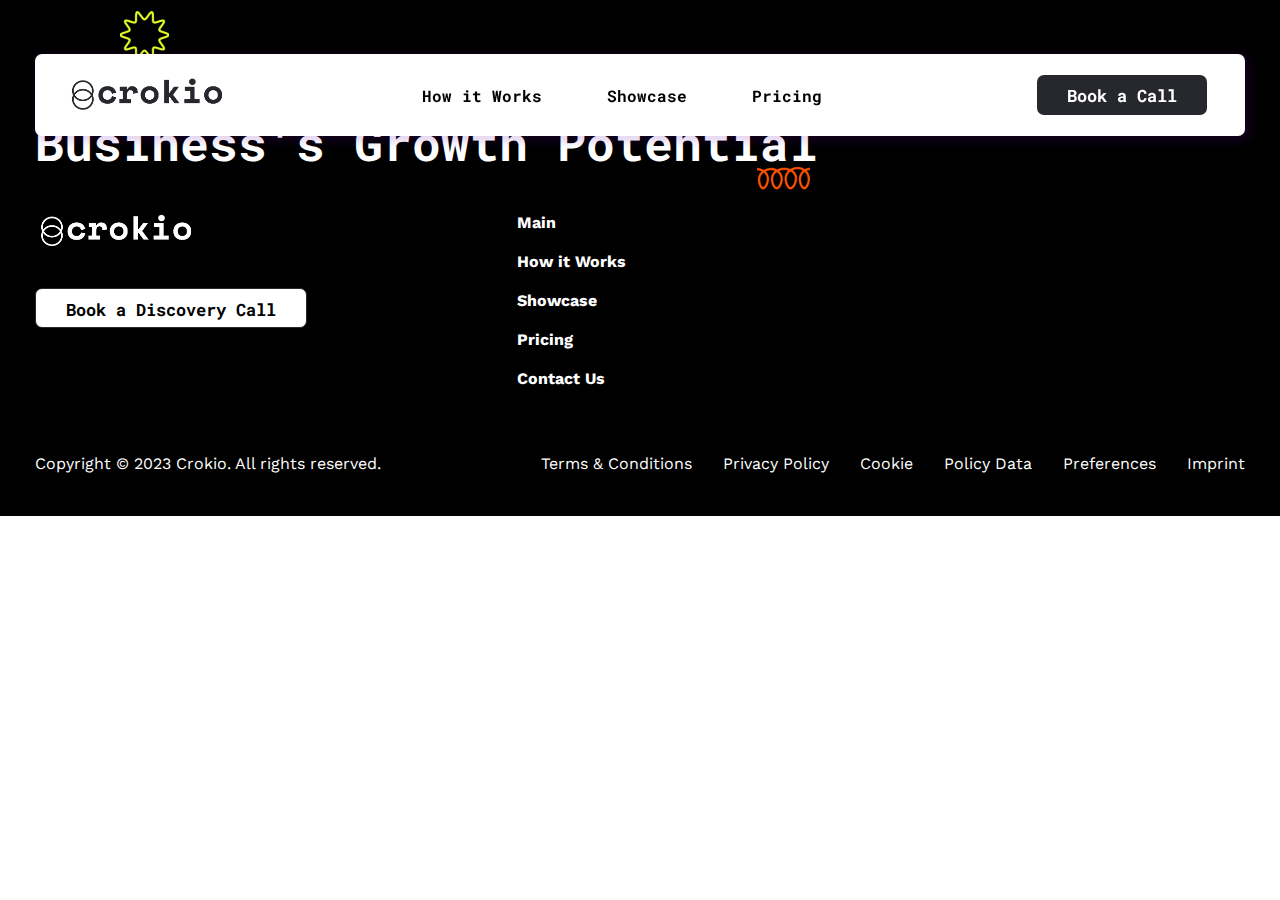
<file: call.html>
<!DOCTYPE html>
<html lang="en">
<head>
    <meta charset="UTF-8">
    <meta http-equiv="X-UA-Compatible" content="IE=edge">
    <meta name="viewport" content="width=device-width, initial-scale=1.0">
    <link rel="preconnect" href="https://fonts.googleapis.com">
    <link rel="preconnect" href="https://fonts.gstatic.com" crossorigin>
    <link href="https://fonts.googleapis.com/css2?family=Roboto+Mono:wght@400;500;700&display=swap" rel="stylesheet">
    <link rel="preconnect" href="https://fonts.googleapis.com">
    <link rel="preconnect" href="https://fonts.gstatic.com" crossorigin>
    <link href="https://fonts.googleapis.com/css2?family=Work+Sans&display=swap" rel="stylesheet">
    <link rel="stylesheet" href="css/reset.css">
    <link rel="stylesheet" href="css/main.css">
    <title>Document</title>
</head>
<body>
    <div class="wrapper">
        <header class="header panel" data-color="white">
            <div class="header__top">
                <div class="container">
                    <div class="header__top-inner">
                        <a class="header__top-logo" href="/index.html">
                            <div class="logo-first"><img src="images/logo.jpg" alt=""></div>
                            <div class="logo-second"><img src="images/logo2.jpg" alt=""></div>
                        </a>
                        <a class="burger"  href="#"><span></span></a>
                        <div class="header__nav">
                            <ul class="header__nav-list">
                                <li class="header__nav-item">
                                    <a class="header__nav-link" href="works.html">How it Works</a>
                                </li>
                                <li class="header__nav-item">
                                    <a class="header__nav-link" href="showcase.html">Showcase</a>
                                </li>
                                <li class="header__nav-item">
                                    <a class="header__nav-link" href="pricing.html">Pricing</a>
                                </li>
                            </ul>
                            <button class="header__nav-button button" id="call-ope">Book a Call</button>
                        </div>
                    </div>
                </div>
            </div>
        </header>
        <main class="main">
            <div class="calendly">
                <div class="calendly-inline-widget" data-url="https://calendly.com/crokio" id="modal"></div>
                <span class="calendly-close">X</span>
            </div>
        </main>
        <footer class="footer">
            <img src="images/ico/fill.png" alt="" class="footer-ill">
            <img src="images/servi/vid-ico.png" alt="" class="footer-il">
            <div class="container">
                <div class="footer__inner">
                    <div class="footer__heading">
                        <h1 class="footer__heading-title tit">Crokio Team Unlocks Your Business's Growth Potential</h1>
                    </div>
                    <div class="footer__body">
                        <div class="footer__logo-box">
                            <a class="footer__logo" xlink:href="/">
                                <div class="footer__logo-first"><img src="images/logow.png" alt=""></div>
                                <div class="footer__logo-second"><img src="images/logow1.png" alt=""></div>
                            </a>
                            <div class="footer__buttons-box">
                                <button class="footer__button btn" onclick="document.location='call.html'">Book a Discovery Call</button>
                            </div>
                        </div>
                        <nav class="footer__nav">
                            <ul class="footer__nav-list">
                                <li class="footer__nav-item">
                                    <a href="index.html" class="footer__nav-link head">Main</a>
                                </li>
                                <li class="footer__nav-item">
                                    <a href="#" class="footer__nav-link">How it Works</a>
                                </li>
                                <li class="footer__nav-item">
                                    <a href="#" class="footer__nav-link">Showcase</a>
                                </li>
                                <li class="footer__nav-item">
                                    <a href="pricing.html" class="footer__nav-link">Pricing</a>
                                </li>
                                <li class="footer__nav-item">
                                    <a href="call.html" class="footer__nav-link">Contact Us</a>
                                </li>
                            </ul>
                        </nav>
                    </div>
                    <div class="footer__bottom">
                        <div class="footer__bottom-info">
                            Copyright © 2023 Crokio. All rights reserved.
                        </div>
                        <ul class="footer__bottom-list">
                            <li class="footer__bottom-item">
                                <a href="#" class="footer__bottom-link">Terms & Conditions</a>
                            </li>
                            <li class="footer__bottom-item">
                                <a href="#" class="footer__bottom-link">Privacy Policy</a>
                            </li>
                            <li class="footer__bottom-item">
                                <a href="#" class="footer__bottom-link">Cookie</a>
                            </li>
                            <li class="footer__bottom-item">
                                <a href="#" class="footer__bottom-link">Policy Data</a>
                            </li>
                            <li class="footer__bottom-item">
                                <a href="#" class="footer__bottom-link">Preferences</a>
                            </li>
                            <li class="footer__bottom-item">
                                <a href="#" class="footer__bottom-link">Imprint</a>
                            </li>
                        </ul>
                    </div>
                </div>
            </div>
        </footer>
    </div>
    <script src="https://code.jquery.com/jquery-3.7.0.min.js"></script>
    <script type="text/javascript" src="https://assets.calendly.com/assets/external/widget.js" async></script>
    <script src="js/slick.min.js"></script>
    <script src="js/script.js"></script>
</body>
</html>
</file>
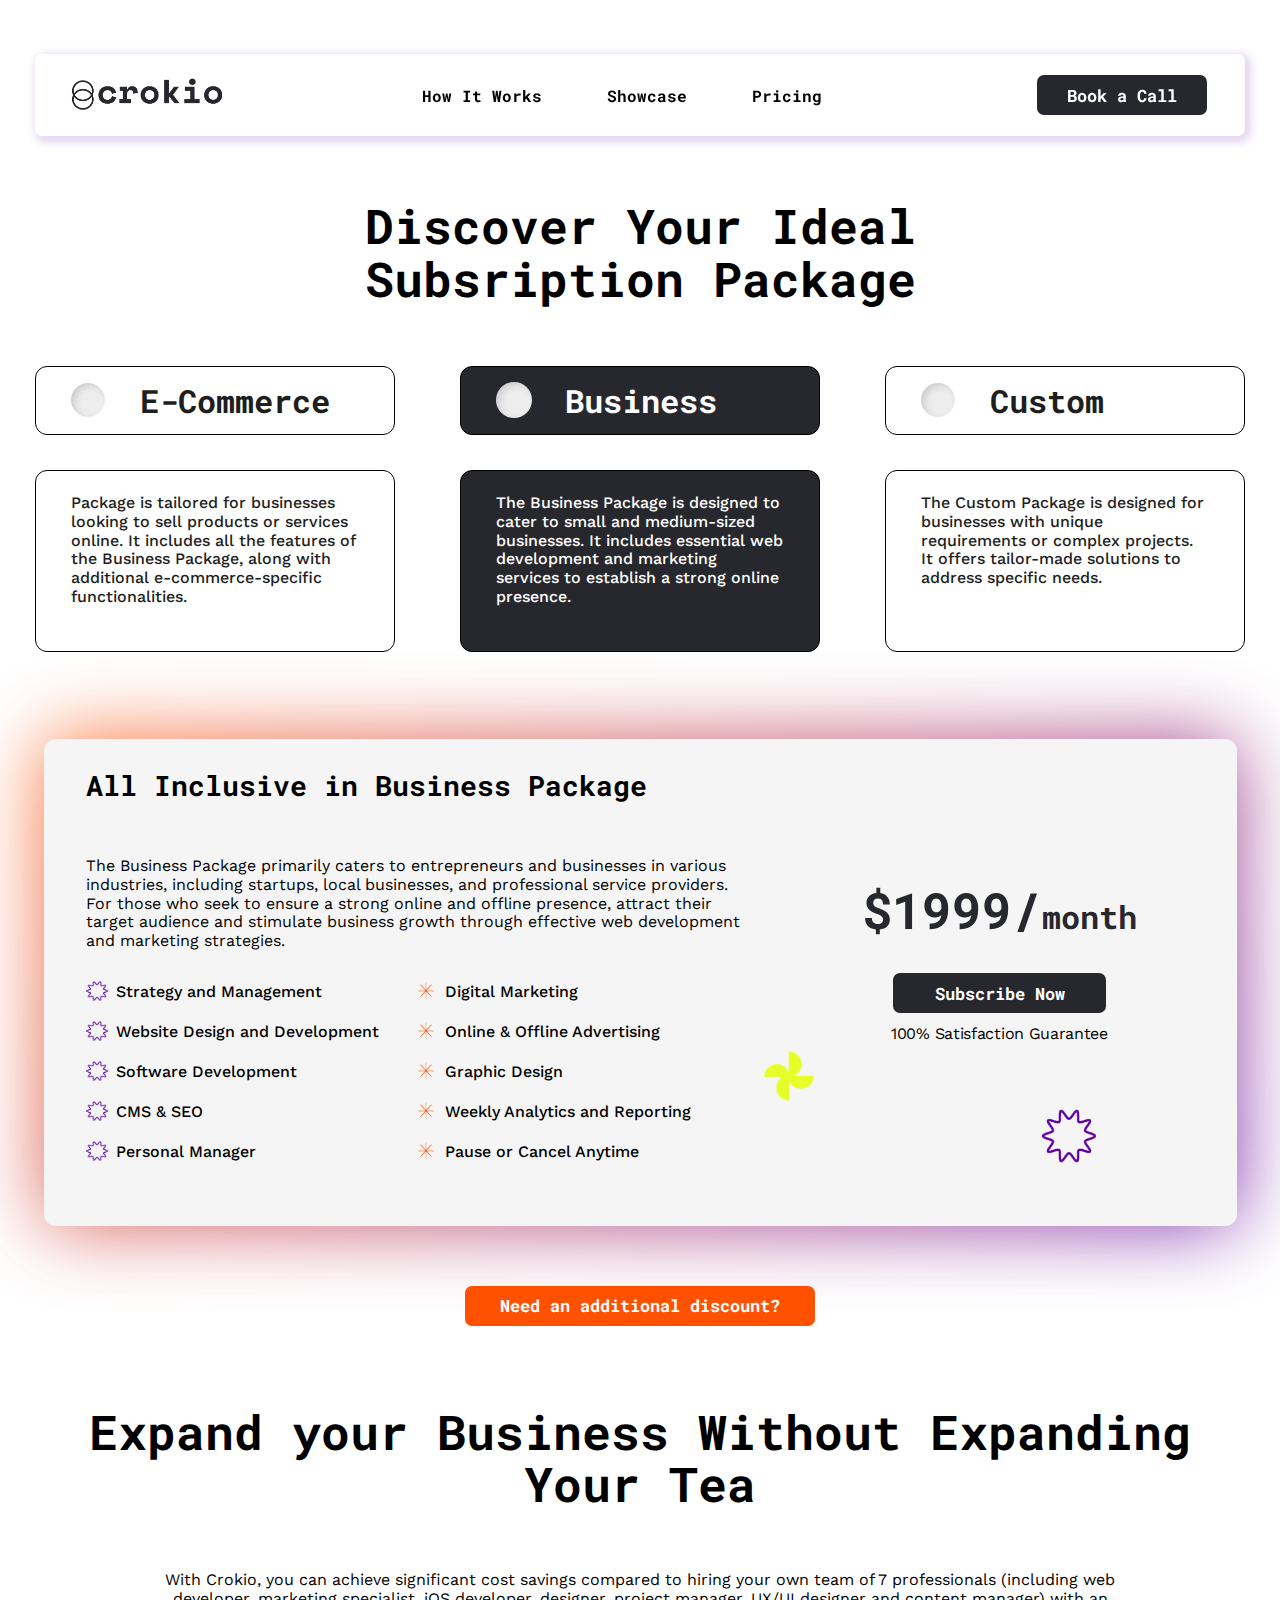
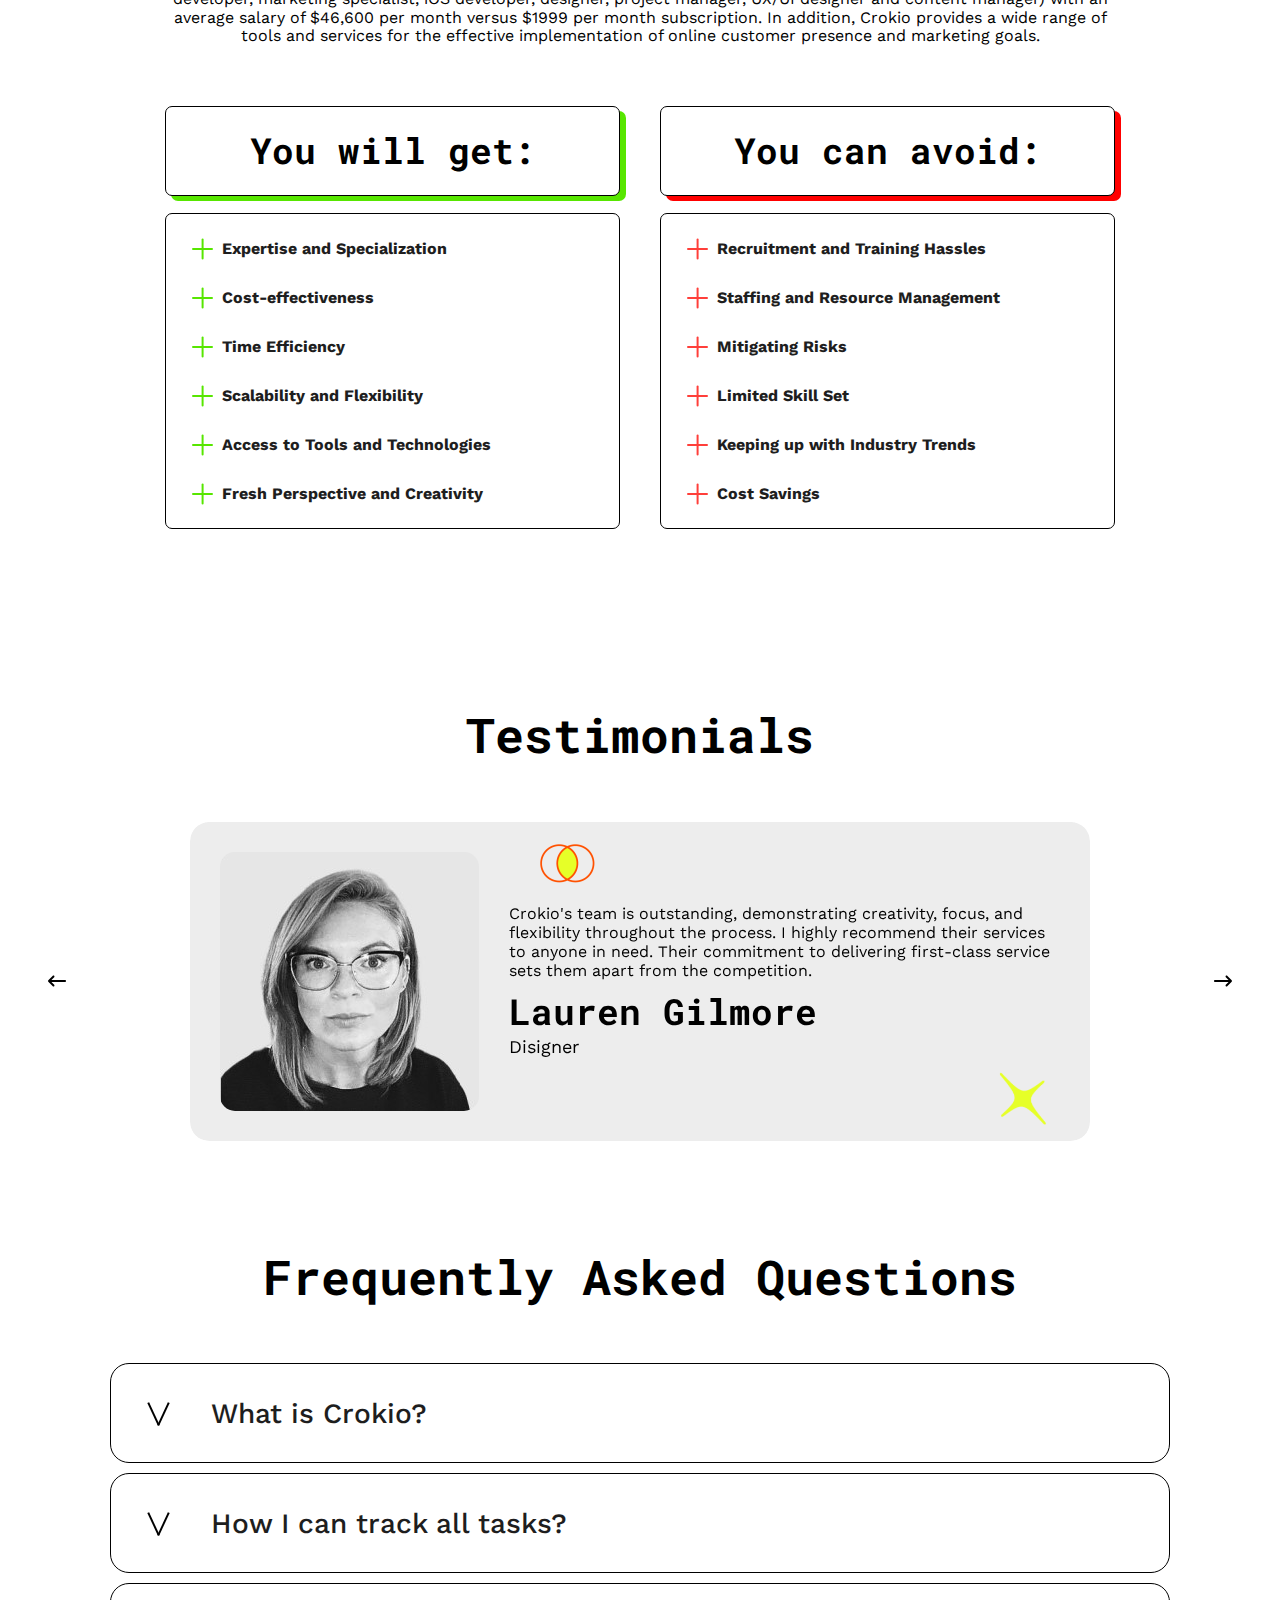
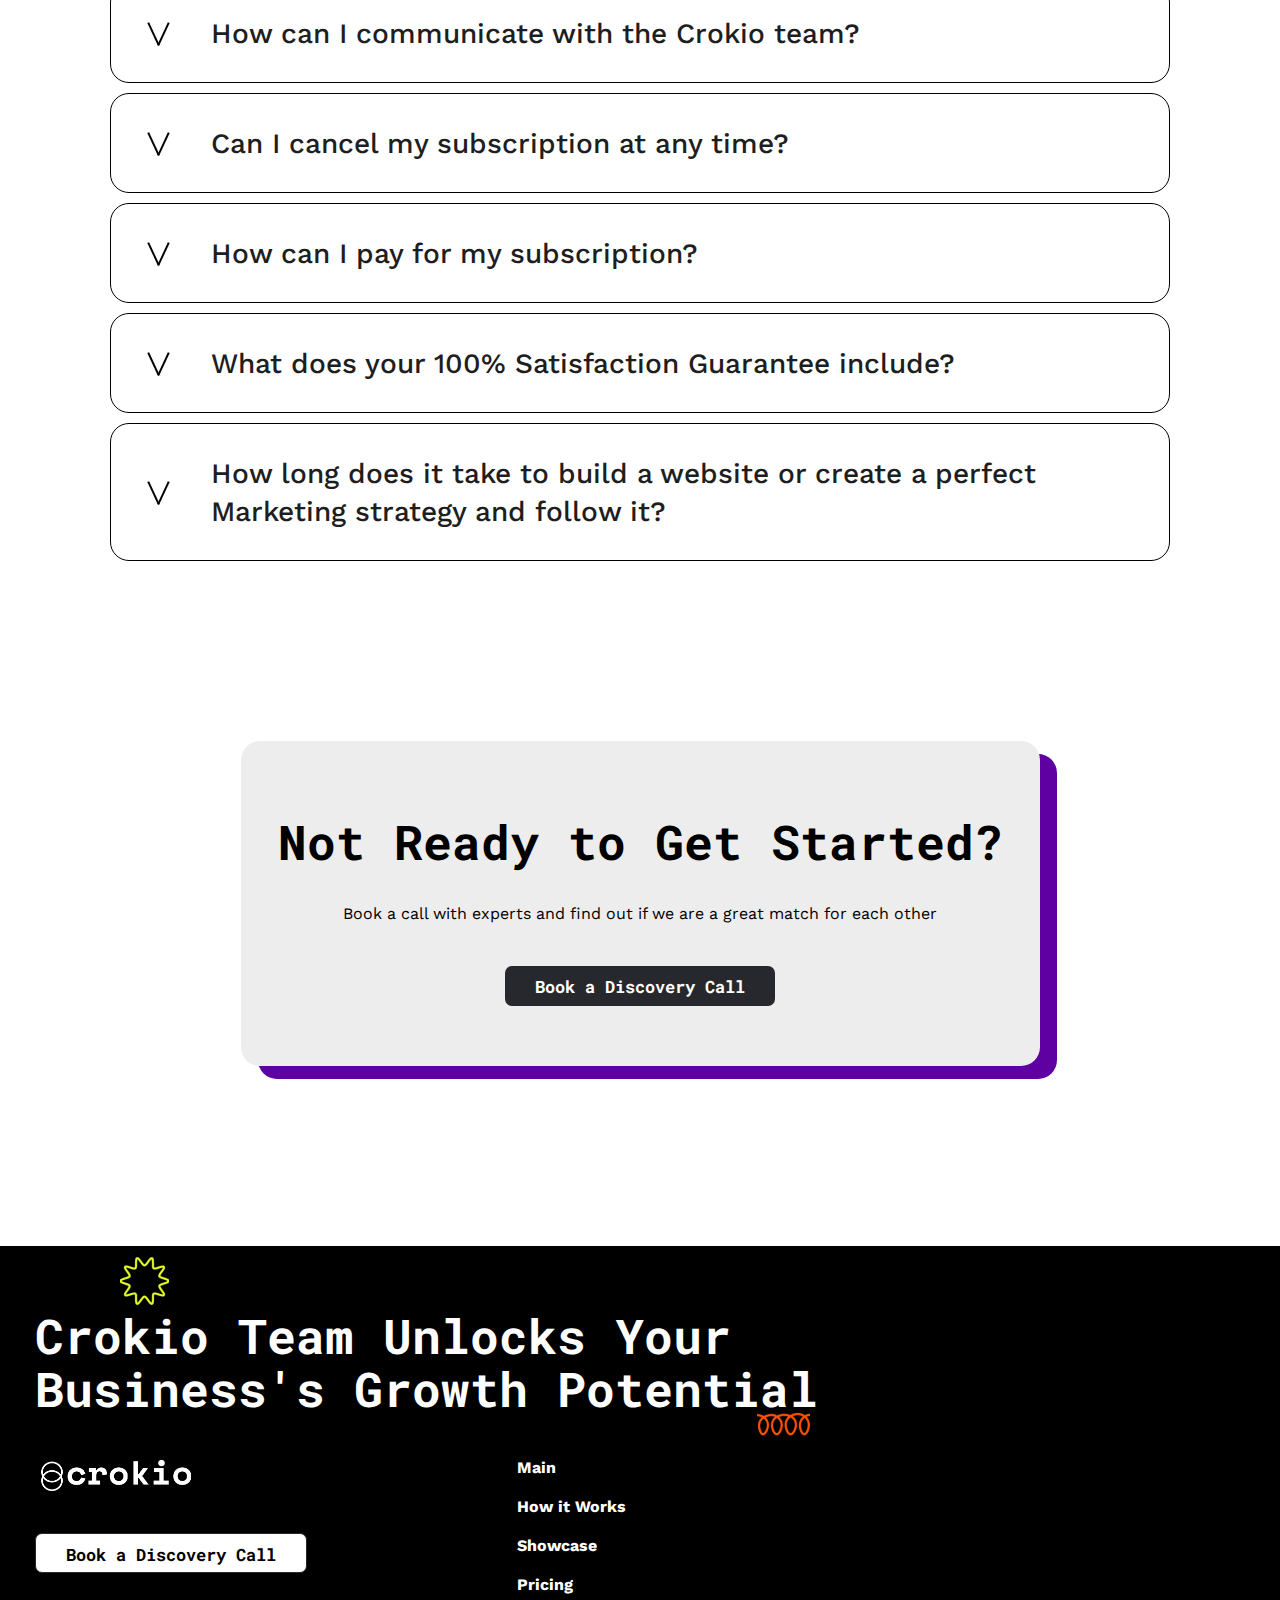
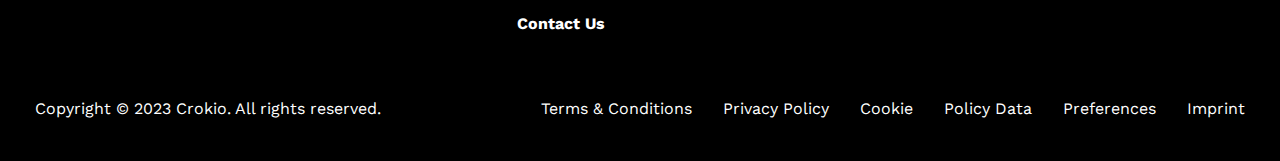
<file: pricing.html>
<!DOCTYPE html>
<html lang="en">
<head>
    <meta charset="UTF-8">
    <meta http-equiv="X-UA-Compatible" content="IE=edge">
    <meta name="viewport" content="width=device-width, initial-scale=1.0">
    <link rel="preconnect" href="https://fonts.googleapis.com">
    <link rel="preconnect" href="https://fonts.gstatic.com" crossorigin>
    <link href="https://fonts.googleapis.com/css2?family=Roboto+Mono:wght@400;500;700&display=swap" rel="stylesheet">
    <link rel="preconnect" href="https://fonts.googleapis.com">
    <link rel="preconnect" href="https://fonts.gstatic.com" crossorigin>
    <link href="https://fonts.googleapis.com/css2?family=Work+Sans&display=swap" rel="stylesheet">
    <script type="text/javascript" src="https://assets.calendly.com/assets/external/widget.js" async></script>
    <link rel="stylesheet" href="css/reset.css">
    <link rel="stylesheet" href="css/main.css">
    <title>Document</title>
</head>
<body>
    <div class="wrapper">
        <div class="calendly" id="calendly">
            <div class="calendly-inline-widget" data-url="https://calendly.com/crokio" id="modal"></div>
            <span class="calendly-close">X</span>
        </div>
        <header class="header panel" data-color="white">
            <div class="header__top">
                <div class="container">
                    <div class="header__top-inner">
                        <a class="header__top-logo" href="/index.html">
                            <div class="logo-first"><img src="images/logo.jpg" alt=""></div>
                            <div class="logo-second"><img src="images/logo2.jpg" alt=""></div>
                        </a>
                        <a class="burger"  href="#"><span></span></a>
                        <div class="header__nav">
                            <ul class="header__nav-list">
                                <li class="header__nav-item">
                                    <a class="header__nav-link" href="#">How It Works</a>
                                </li>
                                <li class="header__nav-item">
                                    <a class="header__nav-link" href="showcase.html">Showcase</a>
                                </li>
                                <li class="header__nav-item">
                                    <a class="header__nav-link" href="pricing.html">Pricing</a>
                                </li>
                            </ul>
                            <button class="header__nav-button button call" href="#">Book a Call</button>
                        </div>
                    </div>
                </div>
            </div>
        </header>
        <main class="main">
            <section class="main__pricing" id="pricing">
                <div class="container">
                    <div class="pricing__inner">
                        <div class="pricing__heading">
                            <h1 class="pricing__heading-title">Discover Your Ideal<br>Subsription Package</h1>
                            <!-- <p class="pricing__heading-text">Choose the nature of your business or the type of industry you are involved in?</p> -->
                        </div>
                        <div class="card__box">
                            <a class="card__box-item price-btns bt" href="#inner">
                                <div class="card__box-content">
                                    <h2 class="card__box-title">
                                        <span></span>
                                        E-Commerce
                                    </h2>
                                    <p class="card__box-text">Package is tailored for businesses looking to sell products or services online. It includes all the features of the Business Package, along with additional e-commerce-specific functionalities.</p>
                                </div>
                            </a>
                            <a class="card__box-item price-btns bt active" href="#inner">
                                <div class="card__box-content">
                                    <h2 class="card__box-title">
                                        <span></span>
                                        Business
                                    </h2>
                                    <p class="card__box-text">The Business Package is designed to cater to small and medium-sized businesses. It includes essential web development and marketing services to establish a strong online presence.</p>
                                </div>
                            </a>
                            <a class="card__box-item price-btns bt" href="#inner">
                                <div class="card__box-content">
                                    <h2 class="card__box-title">
                                        <span></span>
                                        Custom
                                    </h2>
                                    <p class="card__box-text">The Custom Package is designed for businesses with unique requirements or complex projects. It offers tailor-made solutions to address specific needs.</p>
                                </div>
                            </a>
                        </div>
                    </div>
                </div>
            </section>
            <section class="main__inclusive">
                <div class="container">
                    <div class="inclusive__inner" id="inner">
                        <div class="inclusive-wrapper" id="business">
                            <div class="inclusive-shadow"></div>
                            <div class="inclusive__box box-hover">
                                <div class="inclusive__box-img">
                                    <img src="images/servi/web-ico.png" alt="" class="inclusive-img-first">
                                    <img src="images/servi/sun.png" alt="" class="inclusive-img-second">
                                </div>
                                <div class="inclusive__content">
                                    <div class="inclusive__box-content">
                                        <div class="inclusive__heading">
                                            <h2 class="inclusive__heading-title">All Inclusive in E-Commerce Package</h2>
                                            <p class="inclusive__heading-text">The e-commerce package is designed for businesses of any size who want to sell goods or services online and who need a comprehensive solution to create an efficient and secure online store, manage inventory, process orders, optimize conversion rates and develop their e-commerce business.</p>
                                        </div>
                                        <div class="inclusive__info">
                                            <ul class="inclusive__info-list">
                                                <li class="inclusive__info-item">
                                                    <img src="images/servi/sun.png" alt="">
                                                    Strategy and Management</li>
                                                <li class="inclusive__info-item">
                                                    <img src="images/servi/sun.png" alt="">
                                                    Online store  Design & Development</li>
                                                <li class="inclusive__info-item">
                                                    <img src="images/servi/sun.png" alt="">
                                                    Mobile App Development</li>
                                                <li class="inclusive__info-item">
                                                    <img src="images/servi/sun.png" alt="">
                                                    CMS & SEO</li>
                                                <li class="inclusive__info-item">
                                                    <img src="images/servi/sun.png" alt="">
                                                    CRM Integration</li>
                                            </ul>
                                            <ul class="inclusive__info-list">
                                                <li class="inclusive__info-item">
                                                    <img src="images/header/star.png" alt="">
                                                    Promotion Marketing</li>
                                                <li class="inclusive__info-item">
                                                    <img src="images/header/star.png" alt="">
                                                    Google,Instagram & FB Ads</li>
                                                <li class="inclusive__info-item">
                                                    <img src="images/header/star.png" alt="">
                                                    Advertising Design</li>
                                                <li class="inclusive__info-item">
                                                    <img src="images/header/star.png" alt="">
                                                    Conversion Optimization</li>
                                                <li class="inclusive__info-item">
                                                    <img src="images/header/star.png" alt="">
                                                    Pause or Cancel Anytime</li>
                                            </ul>
                                        </div>
                                        <div class="inclusive__info-acc">
                                            <button class="inclusive__acc-btn btn" id="acc-btn">What's included?</button>
                                            <div id="inclusive-acc">
                                                <ul class="inclusive__acc">
                                                    <li class="inclusive__acc-item">
                                                        <img src="images/servi/sun.png" alt="">
                                                        Strategy and Management</li>
                                                    <li class="inclusive__acc-item">
                                                        <img src="images/servi/sun.png" alt="">
                                                        Online store  Design & Development</li>
                                                    <li class="inclusive__acc-item">
                                                        <img src="images/servi/sun.png" alt="">
                                                        Mobile App Development</li>
                                                    <li class="inclusive__acc-item">
                                                        <img src="images/servi/sun.png" alt="">
                                                        CMS & SEO</li>
                                                    <li class="inclusive__acc-item">
                                                        <img src="images/servi/sun.png" alt="">
                                                        CRM Integration</li>
                                                </ul>
                                                <ul class="inclusive__acc acc-sec">
                                                    <li class="inclusive__acc-item">
                                                        <img src="images/header/star.png" alt="">
                                                        Promotion Marketing</li>
                                                    <li class="inclusive__acc-item">
                                                        <img src="images/header/star.png" alt="">
                                                        Google,Instagram & FB Ads</li>
                                                    <li class="inclusive__acc-item">
                                                        <img src="images/header/star.png" alt="">
                                                        Advertising Design</li>
                                                    <li class="inclusive__acc-item">
                                                        <img src="images/header/star.png" alt="">
                                                        Conversion Optimization</li>
                                                    <li class="inclusive__acc-item">
                                                        <img src="images/header/star.png" alt="">
                                                        Pause or Cancel Anytime</li>
                                                </ul>
                                            </div>
                                        </div>
                                    </div>
                                    <div class="inclusive__box-price">
                                        <h1 class="inclusive__price-title">$2999/<span>month</span></h1>
                                        <button class="inclusive__price-btn button">Subscribe Now</button>
                                        <p class="inclusive__price-text">100% Satisfaction Guarantee</p>
                                    </div>
                                </div>
                                <a class="inclusive__button price-btns button" href="#inner">Need an additional discount?</a>
                            </div>
                        </div>
                        <div class="inclusive-wrapper" id="commerce">
                            <div class="inclusive-shadow"></div>
                            <div class="inclusive__box box-two active box-hover">
                                <div class="inclusive__box-img">
                                    <img src="images/servi/web-ico.png" alt="" class="inclusive-img-first">
                                    <img src="images/servi/sun.png" alt="" class="inclusive-img-second">
                                </div>
                                <div class="inclusive__content">
                                    <div class="inclusive__box-content">
                                        <div class="inclusive__heading">
                                            <h2 class="inclusive__heading-title">All Inclusive in Business Package</h2>
                                            <p class="inclusive__heading-text">The Business Package primarily caters to entrepreneurs and businesses in various industries, including startups, local businesses, and professional service providers. For those who seek to ensure a strong online and offline presence, attract their target audience and stimulate business growth through effective web development and marketing strategies.</p>
                                        </div>
                                        <div class="inclusive__info">
                                            <ul class="inclusive__info-list">
                                                <li class="inclusive__info-item">
                                                    <img src="images/servi/sun.png" alt="">
                                                    Strategy and Management</li>
                                                <li class="inclusive__info-item">
                                                    <img src="images/servi/sun.png" alt="">
                                                    Website Design and Development</li>
                                                <li class="inclusive__info-item">
                                                    <img src="images/servi/sun.png" alt="">
                                                    Software Development</li>
                                                <li class="inclusive__info-item">
                                                    <img src="images/servi/sun.png" alt="">
                                                    CMS & SEO</li>
                                                <li class="inclusive__info-item">
                                                    <img src="images/servi/sun.png" alt="">
                                                    Personal Manager</li>
                                            </ul>
                                            <ul class="inclusive__info-list">
                                                <li class="inclusive__info-item">
                                                    <img src="images/header/star.png" alt="">
                                                    Digital Marketing</li>
                                                <li class="inclusive__info-item">
                                                    <img src="images/header/star.png" alt="">
                                                    Online & Offline Advertising</li>
                                                <li class="inclusive__info-item">
                                                    <img src="images/header/star.png" alt="">
                                                    Graphic Design</li>
                                                <li class="inclusive__info-item">
                                                    <img src="images/header/star.png" alt="">
                                                    Weekly Analytics and Reporting</li>
                                                <li class="inclusive__info-item">
                                                    <img src="images/header/star.png" alt="">
                                                    Pause or Cancel Anytime</li>
                                            </ul>
                                        </div>
                                        <div class="inclusive__info-acc">
                                            <button class="inclusive__acc-btn btn" id="acc-btns">What's included?</button>
                                            <div id="inclusive-accs">
                                                <ul class="inclusive__acc">
                                                    <li class="inclusive__acc-item">
                                                        <img src="images/servi/sun.png" alt="">
                                                        Strategy and Management</li>
                                                    <li class="inclusive__acc-item">
                                                        <img src="images/servi/sun.png" alt="">
                                                        Website Design and Development</li>
                                                    <li class="inclusive__acc-item">
                                                        <img src="images/servi/sun.png" alt="">
                                                        Software Development</li>
                                                    <li class="inclusive__acc-item">
                                                        <img src="images/servi/sun.png" alt="">
                                                        CMS & SEO</li>
                                                    <li class="inclusive__acc-item">
                                                        <img src="images/servi/sun.png" alt="">
                                                        Personal Manager</li>
                                                </ul>
                                                <ul class="inclusive__acc acc-sec">
                                                    <li class="inclusive__acc-item">
                                                        <img src="images/header/star.png" alt="">
                                                        Digital Marketing</li>
                                                    <li class="inclusive__acc-item">
                                                        <img src="images/header/star.png" alt="">
                                                        Online & Offline Advertising</li>
                                                    <li class="inclusive__acc-item">
                                                        <img src="images/header/star.png" alt="">
                                                        Graphic Design</li>
                                                    <li class="inclusive__acc-item">
                                                        <img src="images/header/star.png" alt="">
                                                        Weekly Analytics and Reporting</li>
                                                    <li class="inclusive__acc-item">
                                                        <img src="images/header/star.png" alt="">
                                                        Pause or Cancel Anytime</li>
                                                </ul>
                                            </div>
                                        </div>
                                    </div>
                                    <div class="inclusive__box-price">
                                        <h1 class="inclusive__price-title">$1999/<span>month</span></h1>
                                        <button class="inclusive__price-btn button">Subscribe Now</button>
                                        <p class="inclusive__price-text">100% Satisfaction Guarantee</p>
                                    </div>
                                </div>
                                <a class="inclusive__button price-btns button" href="#inner">Need an additional discount?</a>
                            </div>
                        </div>
                        <div class="inclusive-wrapper" id="custom">
                            <div class="inclusive-shadow"></div>
                            <div class="inclusive__box box-three box-hover">
                                <div class="inclusive__box-img">
                                    <img src="images/servi/web-ico.png" alt="" class="inclusive-img-first">
                                    <img src="images/servi/sun.png" alt="" class="inclusive-img-second">
                                </div>
                                <div class="inclusive__content">
                                    <div class="inclusive__box-content">
                                        <div class="inclusive__heading">
                                            <h2 class="inclusive__heading-title">All Inclusive in Custom Package</h2>
                                            <p class="inclusive__heading-text">The Custom package is designed for companies with unique requirements or complex projects that need customized solutions for web development, advanced functionality, and specialized integrations to meet their needs and goals.</p>
                                        </div>
                                        <div class="inclusive__info">
                                            <ul class="inclusive__info-list">
                                                <li class="inclusive__info-item">
                                                    <img src="images/servi/sun.png" alt="">
                                                    Special Design</li>
                                                <li class="inclusive__info-item">
                                                    <img src="images/servi/sun.png" alt="">
                                                    Call-center Setup</li>
                                                <li class="inclusive__info-item">
                                                    <img src="images/servi/sun.png" alt="">
                                                    Custom App Development</li>
                                                <li class="inclusive__info-item">
                                                    <img src="images/servi/sun.png" alt="">
                                                    Database Development</li>
                                                <li class="inclusive__info-item">
                                                    <img src="images/servi/sun.png" alt="">
                                                    Custom CRM Integration</li>
                                            </ul>
                                            <ul class="inclusive__info-list">
                                                <li class="inclusive__info-item">
                                                    <img src="images/header/star.png" alt="">
                                                    Custom Software Development</li>
                                                <li class="inclusive__info-item">
                                                    <img src="images/header/star.png" alt="">
                                                    Advanced functionality implementation</li>
                                                <li class="inclusive__info-item">
                                                    <img src="images/header/star.png" alt="">
                                                    Custom Print Design</li>
                                                <li class="inclusive__info-item">
                                                    <img src="images/header/star.png" alt="">
                                                    API Integrations</li>
                                                <li class="inclusive__info-item">
                                                    <img src="images/header/star.png" alt="">
                                                    Pause or Cancel Anytime</li>
                                            </ul>
                                        </div>
                                        <div class="inclusive__info-acc">
                                            <button class="inclusive__acc-btn btn" id="acc-bt">What's included?</button>
                                            <div id="inclusive-ac">
                                                <ul class="inclusive__acc">
                                                    <li class="inclusive__acc-item">
                                                        <img src="images/servi/sun.png" alt="">
                                                        Special Design</li>
                                                    <li class="inclusive__acc-item">
                                                        <img src="images/servi/sun.png" alt="">
                                                        Call-center Setup</li>
                                                    <li class="inclusive__acc-item">
                                                        <img src="images/servi/sun.png" alt="">
                                                        Custom App Development</li>
                                                    <li class="inclusive__acc-item">
                                                        <img src="images/servi/sun.png" alt="">
                                                        Database Development</li>
                                                    <li class="inclusive__acc-item">
                                                        <img src="images/servi/sun.png" alt="">
                                                        Custom CRM Integration</li>
                                                </ul>
                                                <ul class="inclusive__acc acc-sec">
                                                    <li class="inclusive__acc-item">
                                                        <img src="images/header/star.png" alt="">
                                                        Custom Software Development</li>
                                                    <li class="inclusive__acc-item">
                                                        <img src="images/header/star.png" alt="">
                                                        Advanced functionality implementation</li>
                                                    <li class="inclusive__acc-item">
                                                        <img src="images/header/star.png" alt="">
                                                        Custom Print Design</li>
                                                    <li class="inclusive__acc-item">
                                                        <img src="images/header/star.png" alt="">
                                                        API Integrations</li>
                                                    <li class="inclusive__acc-item">
                                                        <img src="images/header/star.png" alt="">
                                                        Pause or Cancel Anytime</li>
                                                </ul>
                                            </div>
                                        </div>
                                    </div>
                                    <div class="inclusive__box-price custom-price">
                                        <h1 class="inclusive__price-title">Custom</h1>
                                        <button class="inclusive__price-btn button">Subscribe Now</button>
                                        <p class="inclusive__price-text">100% Satisfaction Guarantee</p>
                                    </div>
                                </div>
                            </div>
                        </div>
                        <div class="inclusive-wrapper" id="bus__disc-first">
                            <div class="inclusive-shadow"></div>
                            <div class="inclusive__box box-four">
                                <div class="inclusive__box-img">
                                    <img src="images/servi/web-ico.png" alt="" class="inclusive-img-first">
                                    <img src="images/servi/sun.png" alt="" class="inclusive-img-second">
                                </div>
                                <div class="inclusive__content">
                                    <div class="inclusive__box-content">
                                        <div class="inclusive__heading">
                                            <h2 class="inclusive__heading-title">All Inclusive in E-Commerce Package</h2>
                                            <p class="inclusive__heading-text">The e-commerce package is designed for businesses of any size who want to sell goods or services online and who need a comprehensive solution to create an efficient and secure online store, manage inventory, process orders, optimize conversion rates and develop their e-commerce business.</p>
                                        </div>
                                        <div class="inclusive__info">
                                            <ul class="inclusive__info-list">
                                                <li class="inclusive__info-item">
                                                    <img src="images/servi/sun.png" alt="">
                                                    Strategy and Management</li>
                                                <li class="inclusive__info-item">
                                                    <img src="images/servi/sun.png" alt="">
                                                    Online store  Design & Development</li>
                                                <li class="inclusive__info-item">
                                                    <img src="images/servi/sun.png" alt="">
                                                    Mobile App Development</li>
                                                <li class="inclusive__info-item">
                                                    <img src="images/servi/sun.png" alt="">
                                                    CMS & SEO</li>
                                                <li class="inclusive__info-item">
                                                    <img src="images/servi/sun.png" alt="">
                                                    CRM Integration</li>
                                            </ul>
                                            <ul class="inclusive__info-list">
                                                <li class="inclusive__info-item">
                                                    <img src="images/header/star.png" alt="">
                                                    Promotion Marketing</li>
                                                <li class="inclusive__info-item">
                                                    <img src="images/header/star.png" alt="">
                                                    Google,Instagram & FB Ads</li>
                                                <li class="inclusive__info-item">
                                                    <img src="images/header/star.png" alt="">
                                                    Advertising Design</li>
                                                <li class="inclusive__info-item">
                                                    <img src="images/header/star.png" alt="">
                                                    Conversion Optimization</li>
                                                <li class="inclusive__info-item">
                                                    <img src="images/header/star.png" alt="">
                                                    Pause or Cancel Anytime</li>
                                            </ul>
                                        </div>
                                        <div class="inclusive__info-acc">
                                            <button class="inclusive__acc-btn btn" id="ac-btn">What's included?</button>
                                            <div id="first-acc">
                                                <ul class="inclusive__acc">
                                                    <li class="inclusive__acc-item">
                                                        <img src="images/servi/sun.png" alt="">
                                                        Strategy and Management</li>
                                                    <li class="inclusive__acc-item">
                                                        <img src="images/servi/sun.png" alt="">
                                                        Online store  Design & Development</li>
                                                    <li class="inclusive__acc-item">
                                                        <img src="images/servi/sun.png" alt="">
                                                        Mobile App Development</li>
                                                    <li class="inclusive__acc-item">
                                                        <img src="images/servi/sun.png" alt="">
                                                        CMS & SEO</li>
                                                    <li class="inclusive__acc-item">
                                                        <img src="images/servi/sun.png" alt="">
                                                        CRM Integration</li>
                                                </ul>
                                                <ul class="inclusive__acc acc-sec">
                                                    <li class="inclusive__acc-item">
                                                        <img src="images/header/star.png" alt="">
                                                        Promotion Marketing</li>
                                                    <li class="inclusive__acc-item">
                                                        <img src="images/header/star.png" alt="">
                                                        Google,Instagram & FB Ads</li>
                                                    <li class="inclusive__acc-item">
                                                        <img src="images/header/star.png" alt="">
                                                        Advertising Design</li>
                                                    <li class="inclusive__acc-item">
                                                        <img src="images/header/star.png" alt="">
                                                        Conversion Optimization</li>
                                                    <li class="inclusive__acc-item">
                                                        <img src="images/header/star.png" alt="">
                                                        Pause or Cancel Anytime</li>
                                                </ul>
                                            </div>
                                        </div>
                                    </div>
                                    <div class="inclusive__box-price">
                                        <h2 class="inclusive__price-sale">12% off</h2>
                                        <h1 class="inclusive__price-title first">$15,899/<span>6 month</span></h1>
                                        <button class="inclusive__price-btn button">Subscribe Now</button>
                                        <p class="inclusive__price-text">100% Satisfaction Guarantee</p>
                                    </div>
                                </div>
                                <div class="inclusive__btn-box">
                                    <a class="inclusive__btns button return" href="#inner">Return to monthly subscription</a>
                                    <a class="inclusive__btn price-btns button" href="#inner">Need an additional discount?</a>
                                </div>
                            </div>
                        </div>
                        <div class="inclusive-wrapper" id="com__disc-first">
                            <div class="inclusive-shadow"></div>
                            <div class="inclusive__box box-seven">
                                <div class="inclusive__box-img">
                                    <img src="images/servi/web-ico.png" alt="" class="inclusive-img-first">
                                    <img src="images/servi/sun.png" alt="" class="inclusive-img-second">
                                </div>
                                <div class="inclusive__content">
                                    <div class="inclusive__box-content">
                                        <div class="inclusive__heading">
                                            <h2 class="inclusive__heading-title">All Inclusive in Business Package</h2>
                                            <p class="inclusive__heading-text">The Business Package primarily caters to entrepreneurs and businesses in various industries, including startups, local businesses, and professional service providers. For those who seek to ensure a strong online and offline presence, attract their target audience and stimulate business growth through effective web development and marketing strategies.</p>
                                        </div>
                                        <div class="inclusive__info">
                                            <ul class="inclusive__info-list">
                                                <li class="inclusive__info-item">
                                                    <img src="images/servi/sun.png" alt="">
                                                    Strategy and Management</li>
                                                <li class="inclusive__info-item">
                                                    <img src="images/servi/sun.png" alt="">
                                                    Website Design and Development</li>
                                                <li class="inclusive__info-item">
                                                    <img src="images/servi/sun.png" alt="">
                                                    Software Development</li>
                                                <li class="inclusive__info-item">
                                                    <img src="images/servi/sun.png" alt="">
                                                    CMS & SEO</li>
                                                <li class="inclusive__info-item">
                                                    <img src="images/servi/sun.png" alt="">
                                                    Personal Manager</li>
                                            </ul>
                                            <ul class="inclusive__info-list">
                                                <li class="inclusive__info-item">
                                                    <img src="images/header/star.png" alt="">
                                                    Digital Marketing</li>
                                                <li class="inclusive__info-item">
                                                    <img src="images/header/star.png" alt="">
                                                    Online & Offline Advertising</li>
                                                <li class="inclusive__info-item">
                                                    <img src="images/header/star.png" alt="">
                                                    Graphic Design</li>
                                                <li class="inclusive__info-item">
                                                    <img src="images/header/star.png" alt="">
                                                    Weekly Analytics and Reporting</li>
                                                <li class="inclusive__info-item">
                                                    <img src="images/header/star.png" alt="">
                                                    Pause or Cancel Anytime</li>
                                            </ul>
                                        </div>
                                        <div class="inclusive__info-acc">
                                            <button class="inclusive__acc-btn btn" id="acc-btn-pink">What's included?</button>
                                            <div id="inclusive-acc-pink">
                                                <ul class="inclusive__acc">
                                                    <li class="inclusive__acc-item">
                                                        <img src="images/servi/sun.png" alt="">
                                                        Strategy and Management</li>
                                                    <li class="inclusive__acc-item">
                                                        <img src="images/servi/sun.png" alt="">
                                                        Website Design and Development</li>
                                                    <li class="inclusive__acc-item">
                                                        <img src="images/servi/sun.png" alt="">
                                                        Software Development</li>
                                                    <li class="inclusive__acc-item">
                                                        <img src="images/servi/sun.png" alt="">
                                                        CMS & SEO</li>
                                                    <li class="inclusive__acc-item">
                                                        <img src="images/servi/sun.png" alt="">
                                                        Personal Manager</li>
                                                </ul>
                                                <ul class="inclusive__acc acc-sec">
                                                    <li class="inclusive__acc-item">
                                                        <img src="images/header/star.png" alt="">
                                                        Digital Marketing</li>
                                                    <li class="inclusive__acc-item">
                                                        <img src="images/header/star.png" alt="">
                                                        Online & Offline Advertising</li>
                                                    <li class="inclusive__acc-item">
                                                        <img src="images/header/star.png" alt="">
                                                        Graphic Design</li>
                                                    <li class="inclusive__acc-item">
                                                        <img src="images/header/star.png" alt="">
                                                        Weekly Analytics and Reporting</li>
                                                    <li class="inclusive__acc-item">
                                                        <img src="images/header/star.png" alt="">
                                                        Pause or Cancel Anytime</li>
                                                </ul>
                                            </div>
                                        </div>
                                    </div>
                                    <div class="inclusive__box-price">
                                        <h2 class="inclusive__price-sale">12% off</h2>
                                        <h1 class="inclusive__price-title first">$10,499/<span>6 month</span></h1>
                                        <button class="inclusive__price-btn button">Subscribe Now</button>
                                        <p class="inclusive__price-text">100% Satisfaction Guarantee</p>
                                    </div>
                                </div>
                                <div class="inclusive__btn-box">
                                    <a class="inclusive__btns button retur" href="#inner">Return to monthly subscription</a>
                                    <a class="inclusive__btn price-btns button" href="#inner">Need an additional discount?</a>
                                </div>
                            </div>
                        </div>
                        <div class="inclusive-wrapper" id="bus__disc-second">
                            <div class="inclusive-shadow"></div>
                            <div class="inclusive__box box-sex">
                                <div class="inclusive__box-img">
                                    <img src="images/servi/web-ico.png" alt="" class="inclusive-img-first">
                                    <img src="images/servi/sun.png" alt="" class="inclusive-img-second">
                                </div>
                                <div class="inclusive__content">
                                    <div class="inclusive__box-content">
                                        <div class="inclusive__heading">
                                            <h2 class="inclusive__heading-title">All Inclusive in E-Commerce Package</h2>
                                            <p class="inclusive__heading-text">The e-commerce package is designed for businesses of any size who want to sell goods or services online and who need a comprehensive solution to create an efficient and secure online store, manage inventory, process orders, optimize conversion rates and develop their e-commerce business.</p>
                                        </div>
                                        <div class="inclusive__info">
                                            <ul class="inclusive__info-list">
                                                <li class="inclusive__info-item">
                                                    <img src="images/servi/sun.png" alt="">
                                                    Strategy and Management</li>
                                                <li class="inclusive__info-item">
                                                    <img src="images/servi/sun.png" alt="">
                                                    Online store  Design & Development</li>
                                                <li class="inclusive__info-item">
                                                    <img src="images/servi/sun.png" alt="">
                                                    Mobile App Development</li>
                                                <li class="inclusive__info-item">
                                                    <img src="images/servi/sun.png" alt="">
                                                    CMS & SEO</li>
                                                <li class="inclusive__info-item">
                                                    <img src="images/servi/sun.png" alt="">
                                                    CRM Integration</li>
                                            </ul>
                                            <ul class="inclusive__info-list">
                                                <li class="inclusive__info-item">
                                                    <img src="images/header/star.png" alt="">
                                                    Promotion Marketing</li>
                                                <li class="inclusive__info-item">
                                                    <img src="images/header/star.png" alt="">
                                                    Google,Instagram & FB Ads</li>
                                                <li class="inclusive__info-item">
                                                    <img src="images/header/star.png" alt="">
                                                    Advertising Design</li>
                                                <li class="inclusive__info-item">
                                                    <img src="images/header/star.png" alt="">
                                                    Conversion Optimization</li>
                                                <li class="inclusive__info-item">
                                                    <img src="images/header/star.png" alt="">
                                                    Pause or Cancel Anytime</li>
                                            </ul>
                                        </div>
                                        <div class="inclusive__info-acc">
                                            <button class="inclusive__acc-btn btn" id="acc-btn-second">What's included?</button>
                                            <div id="second-acc">
                                                <ul class="inclusive__acc">
                                                    <li class="inclusive__acc-item">
                                                        <img src="images/servi/sun.png" alt="">
                                                        Strategy and Management</li>
                                                    <li class="inclusive__acc-item">
                                                        <img src="images/servi/sun.png" alt="">
                                                        Online store  Design & Development</li>
                                                    <li class="inclusive__acc-item">
                                                        <img src="images/servi/sun.png" alt="">
                                                        Mobile App Development</li>
                                                    <li class="inclusive__acc-item">
                                                        <img src="images/servi/sun.png" alt="">
                                                        CMS & SEO</li>
                                                    <li class="inclusive__acc-item">
                                                        <img src="images/servi/sun.png" alt="">
                                                        CRM Integration</li>
                                                </ul>
                                                <ul class="inclusive__acc acc-sec">
                                                    <li class="inclusive__acc-item">
                                                        <img src="images/header/star.png" alt="">
                                                        Promotion Marketing</li>
                                                    <li class="inclusive__acc-item">
                                                        <img src="images/header/star.png" alt="">
                                                        Google,Instagram & FB Ads</li>
                                                    <li class="inclusive__acc-item">
                                                        <img src="images/header/star.png" alt="">
                                                        Advertising Design</li>
                                                    <li class="inclusive__acc-item">
                                                        <img src="images/header/star.png" alt="">
                                                        Conversion Optimization</li>
                                                    <li class="inclusive__acc-item">
                                                        <img src="images/header/star.png" alt="">
                                                        Pause or Cancel Anytime</li>
                                                </ul>
                                            </div>
                                        </div>
                                    </div>
                                    <div class="inclusive__box-price">
                                        <h2 class="inclusive__price-sale">24% off</h2>
                                        <h1 class="inclusive__price-title first">$27,499/<span>year</span></h1>
                                        <button class="inclusive__price-btn button">Subscribe Now</button>
                                        <p class="inclusive__price-text">100% Satisfaction Guarantee</p>
                                    </div>
                                </div>
                                <a class="inclusive__buttons button returns" href="#inner">Return to monthly subscription</a>
                            </div>
                        </div>
                        <div class="inclusive-wrapper" id="com__disc-second">
                            <div class="inclusive-shadow"></div>
                            <div class="inclusive__box box-eight">
                                <div class="inclusive__box-img">
                                    <img src="images/servi/web-ico.png" alt="" class="inclusive-img-first">
                                    <img src="images/servi/sun.png" alt="" class="inclusive-img-second">
                                </div>
                                <div class="inclusive__content">
                                    <div class="inclusive__box-content">
                                        <div class="inclusive__heading">
                                            <h2 class="inclusive__heading-title">All Inclusive in Business Package</h2>
                                            <p class="inclusive__heading-text">The Business Package primarily caters to entrepreneurs and businesses in various industries, including startups, local businesses, and professional service providers. For those who seek to ensure a strong online and offline presence, attract their target audience and stimulate business growth through effective web development and marketing strategies.</p>
                                        </div>
                                        <div class="inclusive__info">
                                            <ul class="inclusive__info-list">
                                                <li class="inclusive__info-item">
                                                    <img src="images/servi/sun.png" alt="">
                                                    Strategy and Management</li>
                                                <li class="inclusive__info-item">
                                                    <img src="images/servi/sun.png" alt="">
                                                    Website Design and Development</li>
                                                <li class="inclusive__info-item">
                                                    <img src="images/servi/sun.png" alt="">
                                                    Software Development</li>
                                                <li class="inclusive__info-item">
                                                    <img src="images/servi/sun.png" alt="">
                                                    CMS & SEO</li>
                                                <li class="inclusive__info-item">
                                                    <img src="images/servi/sun.png" alt="">
                                                    Personal Manager</li>
                                            </ul>
                                            <ul class="inclusive__info-list">
                                                <li class="inclusive__info-item">
                                                    <img src="images/header/star.png" alt="">
                                                    Digital Marketing</li>
                                                <li class="inclusive__info-item">
                                                    <img src="images/header/star.png" alt="">
                                                    Online & Offline Advertising</li>
                                                <li class="inclusive__info-item">
                                                    <img src="images/header/star.png" alt="">
                                                    Graphic Design</li>
                                                <li class="inclusive__info-item">
                                                    <img src="images/header/star.png" alt="">
                                                    Weekly Analytics and Reporting</li>
                                                <li class="inclusive__info-item">
                                                    <img src="images/header/star.png" alt="">
                                                    Pause or Cancel Anytime</li>
                                            </ul>
                                        </div>
                                        <div class="inclusive__info-acc">
                                            <button class="inclusive__acc-btn btn" id="acc-btn-last">What's included?</button>
                                            <div id="inclusive-acc-last">
                                                <ul class="inclusive__acc">
                                                    <li class="inclusive__acc-item">
                                                        <img src="images/servi/sun.png" alt="">
                                                        Strategy and Management</li>
                                                    <li class="inclusive__acc-item">
                                                        <img src="images/servi/sun.png" alt="">
                                                        Website Design and Development</li>
                                                    <li class="inclusive__acc-item">
                                                        <img src="images/servi/sun.png" alt="">
                                                        Software Development</li>
                                                    <li class="inclusive__acc-item">
                                                        <img src="images/servi/sun.png" alt="">
                                                        CMS & SEO</li>
                                                    <li class="inclusive__acc-item">
                                                        <img src="images/servi/sun.png" alt="">
                                                        Personal Manager</li>
                                                </ul>
                                                <ul class="inclusive__acc acc-sec">
                                                    <li class="inclusive__acc-item">
                                                        <img src="images/header/star.png" alt="">
                                                        Digital Marketing</li>
                                                    <li class="inclusive__acc-item">
                                                        <img src="images/header/star.png" alt="">
                                                        Online & Offline Advertising</li>
                                                    <li class="inclusive__acc-item">
                                                        <img src="images/header/star.png" alt="">
                                                        Graphic Design</li>
                                                    <li class="inclusive__acc-item">
                                                        <img src="images/header/star.png" alt="">
                                                        Weekly Analytics and Reporting</li>
                                                    <li class="inclusive__acc-item">
                                                        <img src="images/header/star.png" alt="">
                                                        Pause or Cancel Anytime</li>
                                                </ul>
                                            </div>
                                        </div>
                                    </div>
                                    <div class="inclusive__box-price">
                                        <h2 class="inclusive__price-sale">24% off</h2>
                                        <h1 class="inclusive__price-title first">$18,199/<span>year</span></h1>
                                        <button class="inclusive__price-btn button">Subscribe Now</button>
                                        <p class="inclusive__price-text">100% Satisfaction Guarantee</p>
                                    </div>
                                </div>
                                <a class="inclusive__buttons button returs" href="#inner">Return to monthly subscription</a>
                            </div>
                        </div>
                    </div>
                </div>
            </section>
            <section class="main__grow">
                <div class="container">
                    <div class="grow__inner">
                        <div class="grow__heading">
                            <h1 class="grow__heading-title">Expand your Business Without Expanding Your Tea</h1>
                            <!-- <p class="grow__heading-text">With Crokio, you can achieve significant cost savings compared to hiring your own team of 7 professionals (including web developer, marketing specialist, iOS developer, designer, project manager, UX/UI designer and content manager) with an average salary of <span id="price">$1999</span> per month versus <span id="prices">$1999</span> per month subscription. In addition, Crokio provides a wide range of tools and services for the effective implementation of online customer presence and marketing goals.</p> -->
                            <p class="grow__heading-text">With Crokio, you can achieve significant cost savings compared to hiring your own team of 7 professionals (including web developer, marketing specialist, iOS developer, designer, project manager, UX/UI designer and content manager) with an average salary of $46,600 per month versus $1999 per month subscription. In addition, Crokio provides a wide range of tools and services for the effective implementation of online customer presence and marketing goals.</p>
                        </div>
                        <div class="grow__acc-box">
                            <ul class="grow__acc">
                                <h2 class="grow__acc-title green-title">You will get:</h2>
                                <div class="grow__item-box">
                                    <li class="grow__acc-item">
                                        <a href="#" class="grow__acc-link">
                                            <div class="grow__acc-head green-head">
                                                <span>Expertise and Specialization</span>
                                            </div>
                                            <p class="grow__acc-text" style="display: none;">
                                                Crokio is composed of professionals who specialize in their respective fields. They possess extensive knowledge and experience in designing, developing, and marketing websites, which can result in high-quality deliverables and effective strategies.
                                            </p>
                                        </a>
                                    </li>
                                    <li class="grow__acc-item">
                                        <a href="#" class="grow__acc-link">
                                            <div class="grow__acc-head green-head">
                                                <span>Cost-effectiveness</span>
                                            </div>
                                            <p class="grow__acc-text" style="display: none;">
                                                Building an in-house team for web development and marketing can be expensive. It requires hiring and training personnel, investing in infrastructure and software and bearing the costs of employee benefits.
                                            </p>
                                        </a>
                                    </li>
                                    <li class="grow__acc-item">
                                        <a href="#" class="grow__acc-link">
                                            <div class="grow__acc-head green-head">
                                                <span>Time Efficiency</span>
                                            </div>
                                            <p class="grow__acc-text" style="display: none;">
                                                Crokio has established workflows and processes in place, enabling them to work efficiently and deliver projects within agreed-upon timelines. This allows you to focus on other aspects of your business while Crokio handles the web development and marketing tasks.
                                            </p>
                                        </a>
                                    </li>
                                    <li class="grow__acc-item">
                                        <a href="#" class="grow__acc-link">
                                            <div class="grow__acc-head green-head">
                                                <span>Scalability and Flexibility</span>
                                            </div>
                                            <p class="grow__acc-text" style="display: none;">
                                                As your business evolves, its web development and marketing needs may change. We can scale its services according to your requirements, whether you need to update your website, add new features, or adapt your marketing strategies. This flexibility eliminates the need to hire and train additional staff or let go of team members during slower periods.
                                            </p>
                                        </a>
                                    </li>
                                    <li class="grow__acc-item">
                                        <a href="#" class="grow__acc-link">
                                            <div class="grow__acc-head green-head">
                                                <span>Access to Tools and Technologies</span>
                                            </div>
                                            <p class="grow__acc-text" style="display: none;">
                                                Crokio Team has access to a wide range of tools, software, and resources that may be costly for an individual or a small team to acquire. They stay updated with the latest industry trends and technologies, ensuring that your web and marketing campaigns are built using cutting-edge solutions.
                                            </p>
                                        </a>
                                    </li>
                                    <li class="grow__acc-item">
                                        <a href="#" class="grow__acc-link">
                                            <div class="grow__acc-head green-head">
                                                <span>Fresh Perspective and Creativity</span>
                                            </div>
                                            <p class="grow__acc-text" style="display: none;">
                                                We work with multiple clients across different industries, gaining diverse insights and experiences. This exposure enables them to bring fresh ideas and creativity to your projects, resulting in innovative solutions and effective marketing strategies.
                                            </p>
                                        </a>
                                    </li>
                                </div>
                            </ul>
                            <ul class="grow__acc green">
                                <h2 class="grow__acc-title orange-title">You can avoid:</h2>
                                <div class="grow__item-box">
                                    <li class="grow__acc-item">
                                        <a href="#" class="grow__acc-link">
                                            <div class="grow__acc-head orange-head">
                                                <span>Recruitment and Training Hassles</span>
                                            </div>
                                            <p class="grow__acc-text" style="display: none;">
                                                Hiring and training a skilled web development and marketing team can be time-consuming and challenging. By working with Us, clients can bypass the recruitment process and immediately access a team of professionals who are already experienced and trained in their respective fields.
                                            </p>
                                        </a>
                                    </li>
                                    <li class="grow__acc-item">
                                        <a href="#" class="grow__acc-link">
                                            <div class="grow__acc-head orange-head">
                                                <span>Staffing and Resource Management</span>
                                            </div>
                                            <p class="grow__acc-text" style="display: none;">
                                                Managing an in-house team requires allocating resources, managing schedules, and ensuring productivity. With Crokio, clients do not have to worry about staffing concerns, as the agency takes care of assigning the appropriate team members and managing the project's workflow.
                                            </p>
                                        </a>
                                    </li>
                                    <li class="grow__acc-item">
                                        <a href="#" class="grow__acc-link">
                                            <div class="grow__acc-head orange-head">
                                                <span>Mitigating Risks</span>
                                            </div>
                                            <p class="grow__acc-text" style="display: none;">
                                                Building an in-house team involves inherent risks, such as turnover, skill gaps, and limited experience. We have processes in place to mitigate risks and ensure project continuity, such as backup resources and contingency plans. Clients can rely on Crokio's established systems to minimize potential disruptions.
                                            </p>
                                        </a>
                                    </li>
                                    <li class="grow__acc-item">
                                        <a href="#" class="grow__acc-link">
                                            <div class="grow__acc-head orange-head">
                                                <span>Limited Skill Set</span>
                                            </div>
                                            <p class="grow__acc-text" style="display: none;">
                                                Building an in-house team might result in a limited skill set, especially for businesses with budget constraints. On the other hand, Crokio has a diverse team with specialized expertise in various areas, providing a broader range of skills and perspectives to handle different aspects of the project.
                                            </p>
                                        </a>
                                    </li>
                                    <li class="grow__acc-item">
                                        <a href="#" class="grow__acc-link">
                                            <div class="grow__acc-head orange-head">
                                                <span>Keeping up with Industry Trends</span>
                                            </div>
                                            <p class="grow__acc-text" style="display: none;">
                                                The web development and marketing landscape evolves rapidly, with new technologies, strategies, and trends emerging regularly. We stay up-to-date with these changes and invest in training and resources to ensure our clients receive the most current and effective solutions. Clients benefit from Crokio's expertise and can avoid the challenge of continuously researching and adapting to the latest trends.
                                            </p>
                                        </a>
                                    </li>
                                    <li class="grow__acc-item">
                                        <a href="#" class="grow__acc-link">
                                            <div class="grow__acc-head orange-head">
                                                <span>Cost Savings</span>
                                            </div>
                                            <p class="grow__acc-text" style="display: none;">
                                                We work with multiple clients across different industries, gaining diverse insights and experiences. This exposure enables them to bring fresh ideas and creativity to your projects, resulting in innovative solutions and effective marketing strategies.
                                            </p>
                                        </a>
                                    </li>
                                </div>
                            </ul>
                        </div>
                    </div>
                </div>
            </section>
            <section class="main__testimonials panel" data-color="white">
                <div class="container">
                    <div class="testimonials__inner">
                        <div class="testimonials__heading price-head">
                            <h1 class="testimonials__heading-title">Testimonials</h1>
                        </div>
                        <div class="testimonials__slider-wrapper">
                                <button class="testimonials__slider-arrows testimonials__slider-prev">
                                    <svg width="24" height="24" viewBox="0 0 24 24" xmlns="http://www.w3.org/2000/svg">
                                    <path fill-rule="evenodd" clip-rule="evenodd"
                                        d="M9.20711 17.2071C8.81658 17.5976 8.18342 17.5976 7.79289 17.2071L3.29289 12.7071C2.90237 12.3166 2.90237 11.6834 3.29289 11.2929L7.79289 6.79289C8.18342 6.40237 8.81658 6.40237 9.20711 6.79289C9.59763 7.18342 9.59763 7.81658 9.20711 8.20711L6.41421 11L20 11C20.5523 11 21 11.4477 21 12C21 12.5523 20.5523 13 20 13L6.41421 13L9.20711 15.7929C9.59763 16.1834 9.59763 16.8166 9.20711 17.2071Z"/>
                                    </svg>
                                </button>
                                <button class="testimonials__slider-arrow testimonials__slider-next">
                                    <svg width="24" height="24" viewBox="0 0 24 24" xmlns="http://www.w3.org/2000/svg">
                                    <path fill-rule="evenodd" clip-rule="evenodd"
                                        d="M14.7929 6.79289C15.1834 6.40237 15.8166 6.40237 16.2071 6.79289L20.7071 11.2929C21.0976 11.6834 21.0976 12.3166 20.7071 12.7071L16.2071 17.2071C15.8166 17.5976 15.1834 17.5976 14.7929 17.2071C14.4024 16.8166 14.4024 16.1834 14.7929 15.7929L17.5858 13H4C3.44772 13 3 12.5523 3 12C3 11.4477 3.44772 11 4 11H17.5858L14.7929 8.20711C14.4024 7.81658 14.4024 7.18342 14.7929 6.79289Z"/>
                                    </svg>
                                </button>
                            <div class="testimonials__slider">
                                <div class="testimonials__slide">
                                    <img src="images/slider.png" alt="" class="img-first">
                                    <img src="images/slider2.png" alt="" class="img-second">
                                    <div class="testimonials__slide-inner">
                                        <div class="testimonials__user-photo">
                                            <img src="images/user1.jpg" alt="">
                                        </div>
                                        <div class="testimonials__content">
                                            <blockquote class="testimonials__content-quote">
                                                <p>Crokio's team is outstanding, demonstrating creativity, focus, and flexibility throughout the process. I highly recommend their services to anyone in need. Their commitment to delivering first-class service sets them apart from the competition.</p>
                                            </blockquote>
                                            <div class="testimonials__user">
                                                <h2 class="testimonials__user-name">Lauren Gilmore</h2>
                                                <p class="testimonials__user-dir">Disigner</p>
                                            </div>
                                        </div>
                                    </div>
                                </div>
                                <div class="testimonials__slide">
                                    <img src="images/slider.png" alt="" class="img-first">
                                    <img src="images/slider2.png" alt="" class="img-second">
                                    <div class="testimonials__slide-inner">
                                        <div class="testimonials__user-photo">
                                            <img src="images/user1.jpg" alt="">
                                        </div>
                                        <div class="testimonials__content">
                                            <blockquote class="testimonials__content-quote">
                                                <p>Crokio stands out from typical agencies by its profound understanding of web design, web development, and the crucial aspect of conversion. Their expertise in these areas makes them a valuable choice, and if given the opportunity, I highly recommend working with them.</p>
                                            </blockquote>
                                            <div class="testimonials__user">
                                                <h2 class="testimonials__user-name">Lauren Gilmore</h2>
                                                <p class="testimonials__user-dir">Disigner</p>
                                            </div>
                                        </div>
                                    </div>
                                </div>
                                <div class="testimonials__slide">
                                    <img src="images/slider.png" alt="" class="img-first">
                                    <img src="images/slider2.png" alt="" class="img-second">
                                    <div class="testimonials__slide-inner">
                                        <div class="testimonials__user-photo">
                                            <img src="images/user1.jpg" alt="">
                                        </div>
                                        <div class="testimonials__content">
                                            <blockquote class="testimonials__content-quote">
                                                <p>The team at Crokio is incredibly knowledgeable, professional, and so kind to deal with. I’m not sure I’ve ever seen anyone more dedicated to their work and customers, I would highly highly recommend them!</p>
                                            </blockquote>
                                            <div class="testimonials__user">
                                                <h2 class="testimonials__user-name">Lauren Gilmore</h2>
                                                <p class="testimonials__user-dir">Disigner</p>
                                            </div>
                                        </div>
                                    </div>
                                </div>
                                <div class="testimonials__slide">
                                    <img src="images/slider.png" alt="" class="img-first">
                                    <img src="images/slider2.png" alt="" class="img-second">
                                    <div class="testimonials__slide-inner">
                                        <div class="testimonials__user-photo">
                                            <img src="images/user1.jpg" alt="">
                                        </div>
                                        <div class="testimonials__content">
                                            <blockquote class="testimonials__content-quote">
                                                <p>Crokio, the marketing and web agency we collaborated with, impressed us with their ability to tailor their approach to different decision-makers, providing deep technical insights while maintaining clarity for all. Their expertise and responsiveness in addressing our inquiries were exceptional, making them a highly recommended choice in the industry.</p>
                                            </blockquote>
                                            <div class="testimonials__user">
                                                <h2 class="testimonials__user-name">Lauren Gilmore</h2>
                                                <p class="testimonials__user-dir">Disigner</p>
                                            </div>
                                        </div>
                                    </div>
                                </div>
                            </div>
                        </div>
                    </div>
                </div>
            </section>
            <section class="main__faq">
                <div class="container">
                    <div class="faq__inner">
                        <div class="faq__heading">
                            <h1 class="faq__heading-title">Frequently Asked Questions</h1>
                        </div>
                        <ul class="faq__acc">
                            <li class="faq__acc-item">
                                <a class="faq__acc-link" href="#">
                                    <h2 class="faq__acc-head">What is Crokio?</h2>
                                    <div class="faq__acc-text" style="display: none;">Crokio is a subscription-based service that offers marketing, design, and development solutions for growing businesses. With Crokio, you gain access to a wide range of design and coding skills, along with a dedicated project manager, all at a fixed monthly rate. By leveraging our services, you can efficiently scale your profits and increase brand awareness without the challenges of traditional employment, such as recruiting, HR, administration, and talent development.</div>
                                </a>
                            </li>
                            <li class="faq__acc-item">
                                <a class="faq__acc-link" href="#">
                                    <h2 class="faq__acc-head">How I can track all tasks?</h2>
                                    <div class="faq__acc-text" style="display: none;">During the onboarding process, you will receive a unique request form link connected to your Asana board. This form allows you to track tasks and track their progress on the dashboard. The task queue will be filled with multiple tasks, each assigned different priority statuses. You can view all your requests on the task board in Asana, which will be organized in a format similar to the following:
                                        <img src="images/acc.png" alt="" class="img-acc">
                                    </div>
                                </a>
                            </li>
                            <li class="faq__acc-item">
                                <a class="faq__acc-link" href="#">
                                    <h2 class="faq__acc-head">How can I communicate with the Crokio team?</h2>
                                    <div class="faq__acc-text" style="display: none;">You can communicate with the Crokio team through various channels. Typically, you will have a dedicated project manager who will serve as your main point of contact. You can reach out to them via email, phone, or through project management platforms like Asana. Additionally, Crokio may offer communication tools such as Slack or Microsoft Teams, where you can directly chat with team members and discuss project details. The specific communication channels and methods may vary depending on your agreement with Crokio.</div>
                                </a>
                            </li>
                            <li class="faq__acc-item">
                                <a class="faq__acc-link" href="#">
                                    <h2 class="faq__acc-head">Can I cancel my subscription at any time?</h2>
                                    <div class="faq__acc-text" style="display: none;">Yes – please contact us directly if you wish to cancel your subscription. Once you have canceled, you will not be charged for the upcoming month.</div>
                                </a>
                            </li>
                            <li class="faq__acc-item">
                                <a class="faq__acc-link" href="#">
                                    <h2 class="faq__acc-head">How can I pay for my subscription?</h2>
                                    <div class="faq__acc-text tex" style="display: none;">All major credit cards are accepted as forms of payment, in addition to direct deposit and e-transfer.</div>
                                </a>
                            </li>
                            <li class="faq__acc-item">
                                <a class="faq__acc-link" href="#">
                                    <h2 class="faq__acc-head">What does your 100% Satisfaction Guarantee include?</h2>
                                    <div class="faq__acc-text" style="display: none;">At Crokio, our mission is to bring a smile to your face with every task and progress report we deliver. We strive to continuously enhance our workflows and tailor them to each client's needs whenever possible. Our Rookie team is regularly educated on the latest design trends, tools, and technologies to ensure we stay up-to-date with what works best in today's landscape.</div>
                                    <div class="faq__acc-text" style="display: none;">In the event that we make a mistake, we take ownership of it. We are committed to making things right and ensuring your satisfaction. As part of our dedication to your happiness, we may add additional free working hours to your account to compensate for any lost time until you are completely satisfied with the outcome. So we can make up for the lost time until you are 100% satisfied.</div>
                                </a>
                            </li>
                            <li class="faq__acc-item">
                                <a class="faq__acc-link" href="#">
                                    <h2 class="faq__acc-head">How long does it take to build a website or create a perfect Marketing strategy and follow it?</h2>
                                    <div class="faq__acc-text" style="display: none;">It can be challenging to provide a specific timeframe for building a website or creating a perfect marketing strategy because the duration depends on several factors:<br>
                                    <br>
                                    1. Scope and Complexity: The size and complexity of the website or marketing strategy play a significant role. A simple website with basic features may take less time compared to a complex e-commerce site with custom functionalities. Similarly, a basic marketing strategy may be quicker to develop than a comprehensive, multi-channel campaign.<br>
                                    <br>
                                    2. Requirements and Customizations: The specific requirements and customizations you need will affect the timeline. Unique design elements, integrations with other systems, or specific functionalities can add time to the development process. Similarly, a detailed marketing strategy that involves extensive research, targeting, and campaign planning will naturally require more time.<br>
                                    <br>
                                    3. Collaboration and Feedback: Timelines can be influenced by the efficiency of communication and collaboration between the client and the development or marketing team. Delays in providing feedback, content, or approvals can extend the overall timeline.<br>
                                    </div>
                                    <div class="faq__acc-text" style="display: none;">It's best to consult with the development or marketing team to discuss your specific requirements and get a more accurate estimate of the time needed. They can assess the project`s complexity, understand your goals, and provide a timeframe based on their experience and expertise.</div>
                                </a>
                            </li>
                        </ul>
                    </div>
                </div>
            </section>
            <section class="main__business panel price-business" data-color="white">
                <div class="container">
                    <div class="business__inner">
                        <div class="business__box anim-items">
                            <div class="business__content">
                                <h1 class="business__content-title">Not Ready to Get Started?</h1>
                                <p class="business__content-text">Book a call with experts and find out if we are a great match for each other</p>
                                <div class="business__btn">
                                    <button class="price__btn-button button" onclick="document.location='call.html'">Book a Discovery Call</button>
                                </div>
                            </div>
                        </div>
                    </div>
                </div>
            </section>
        </main>
        <footer class="footer">
            <img src="images/ico/fill.png" alt="" class="footer-ill">
            <img src="images/servi/vid-ico.png" alt="" class="footer-il">
            <div class="container">
                <div class="footer__inner">
                    <div class="footer__heading">
                        <h1 class="footer__heading-title tit">Crokio Team Unlocks Your Business's Growth Potential</h1>
                    </div>
                    <div class="footer__body">
                        <div class="footer__logo-box">
                            <a class="footer__logo" xlink:href="/">
                                <div class="footer__logo-first"><img src="images/logow.png" alt=""></div>
                                <div class="footer__logo-second"><img src="images/logow1.png" alt=""></div>
                            </a>
                            <div class="footer__buttons-box">
                                <button class="footer__button btn call" href="#">Book a Discovery Call</button>
                            </div>
                        </div>
                        <nav class="footer__nav">
                            <ul class="footer__nav-list">
                                <li class="footer__nav-item">
                                    <a href="index.html" class="footer__nav-link head">Main</a>
                                </li>
                                <li class="footer__nav-item">
                                    <a href="#" class="footer__nav-link">How it Works</a>
                                </li>
                                <li class="footer__nav-item">
                                    <a href="#" class="footer__nav-link">Showcase</a>
                                </li>
                                <li class="footer__nav-item">
                                    <a href="pricing.html" class="footer__nav-link">Pricing</a>
                                </li>
                                <li class="footer__nav-item">
                                    <a href="call.html" class="footer__nav-link">Contact Us</a>
                                </li>
                            </ul>
                        </nav>
                    </div>
                    <div class="footer__bottom">
                        <div class="footer__bottom-info">
                            Copyright © 2023 Crokio. All rights reserved.
                        </div>
                        <ul class="footer__bottom-list">
                            <li class="footer__bottom-item">
                                <a href="#" class="footer__bottom-link">Terms & Conditions</a>
                            </li>
                            <li class="footer__bottom-item">
                                <a href="#" class="footer__bottom-link">Privacy Policy</a>
                            </li>
                            <li class="footer__bottom-item">
                                <a href="#" class="footer__bottom-link">Cookie</a>
                            </li>
                            <li class="footer__bottom-item">
                                <a href="#" class="footer__bottom-link">Policy Data</a>
                            </li>
                            <li class="footer__bottom-item">
                                <a href="#" class="footer__bottom-link">Preferences</a>
                            </li>
                            <li class="footer__bottom-item">
                                <a href="#" class="footer__bottom-link">Imprint</a>
                            </li>
                        </ul>
                    </div>
                </div>
            </div>
        </footer>
    </div>
    <script src="https://code.jquery.com/jquery-3.7.0.min.js"></script>
    <script src="js/slick.min.js"></script>
    <script src="js/main.js"></script>
</body>
</html>
</file>
<file: css/main.css>
body, html {
  font-family: "Roboto Mono", monospace;
  font-family: "Work Sans", sans-serif;
  font-size: 16px;
  color: #000;
  line-height: 21px;
  transition: background-color all 1s ease;
}

.wrapper {
  min-height: 100%;
  width: 100%;
  overflow: hidden;
}

.container {
  max-width: 1270px;
  padding: 0 30px;
  margin: 0 auto;
  height: 100%;
}

.button {
  padding: 9px 30px 10px 30px;
  background: #27282D;
  border-radius: 7px;
  color: #fff;
  font-weight: 700;
  font-size: 17px;
  display: flex;
  justify-content: center;
  white-space: nowrap;
  font-family: "Roboto Mono";
  text-align: center;
  height: 40px;
  transition: all 0.3s;
}
.button:hover {
  box-shadow: 6px 5px #E6FF28;
  color: #E6FF28;
}

.btn {
  padding: 9px 30px 10px 30px;
  background: #fff;
  border: 1px solid #27282D;
  border-radius: 7px;
  font-weight: 700;
  font-size: 17px;
  display: flex;
  justify-content: center;
  white-space: nowrap;
  font-family: "Roboto Mono";
  text-align: center;
  height: 40px;
  transition: all 0.3s;
}
.btn:hover {
  box-shadow: 6px 5px #E6FF28;
}

h1 {
  font-family: "Roboto Mono", monospace;
  font-weight: 700;
  font-size: 48px;
  line-height: 52.8px;
  text-align: center;
  max-width: 960px;
  margin: 0 auto;
}

h2 {
  font-family: "Roboto Mono", monospace;
  font-weight: 700;
  font-size: 36px;
  line-height: 47.48px;
}

p {
  font-family: "Work Sans", sans-serif;
  font-weight: 400;
  font-size: 16px;
  line-height: 18.77px;
  text-align: center;
  max-width: 900px;
  margin: 0 auto;
}

@media (max-width: 1000px) {
  h1 {
    font-size: 40px;
    line-height: 42px;
  }
}
@media (max-width: 750px) {
  h1 {
    font-size: 34px;
    line-height: 36px;
  }
}
@media (max-width: 650px) {
  h1 {
    font-size: 28px;
    line-height: 32px;
  }
  h2 {
    font-size: 18px;
    line-height: 30px;
  }
  p {
    font-size: 13px;
  }
}
@media (max-width: 450px) {
  h1 {
    font-size: 28px;
    line-height: 32px;
  }
}
.panel {
  transition: all 1s;
}

.text {
  transition: color 0.5s ease;
}

.color-black {
  background-color: #27282D;
  transition: all 1s ease;
}
.color-black .header__top {
  color: #000;
}
.color-black .progress {
  border: 2px solid #fff;
}
.color-black h1 {
  color: #fff;
}
.color-black .service__heading-text {
  color: #fff;
  transition: all 0.3s;
}
.color-black .circle__active-title {
  color: #fff;
  transition: all 0.3s;
}
.color-black .circle__active-text {
  color: #fff;
  transition: all 0.3s;
}
.color-black .cover__row-item,
.color-black .cover__row-items,
.color-black .cover__row-itemt {
  color: #000;
}
.color-black .build__box::before,
.color-black .build__box::after {
  background: url("../images/gray-overlay.svg") no-repeat 50% 50%;
  transition: all 1s ease;
}
.color-black .build__heading-title {
  color: #fff;
  transition: all;
}
.color-black .build__scroll-item {
  border: 1px solid rgba(33, 33, 33, 0.5647058824);
  background-color: rgba(33, 33, 33, 0.5647058824);
}
.color-black .build__scroll-item p {
  color: #fff;
}
.color-black .testimonials__slider-arrow,
.color-black .testimonials__slider-arrows {
  background-color: #27282D;
  fill: #fff;
  transition: all 0.5s;
}
.color-black .testimonials__slider-next::before,
.color-black .testimonials__slider-prev::before {
  background-color: #27282D;
  transition: all 0.5s;
}

.color-white {
  background-color: #fff;
  transition: all 1s ease;
}

.header__top {
  position: fixed;
  top: 54px;
  width: 100%;
  z-index: 150;
}

.header__top-inner {
  padding: 21px 38px 21px 32px;
  background: #FFFFFF;
  box-shadow: 3px 3px 8px 3px rgba(95, 0, 162, 0.17);
  border-radius: 7px;
  display: flex;
  justify-content: space-between;
  align-items: center;
}

.header__top-logo {
  position: relative;
}
.header__top-logo:hover .logo-second {
  opacity: 1;
}

.logo-first {
  position: absolute;
  top: 50%;
  left: 0;
  transform: translateY(-50%);
  width: 166px;
  height: 36px;
}
.logo-first img {
  width: 166px;
  height: 36px;
}

.logo-second {
  position: absolute;
  top: 50%;
  left: 0;
  transform: translateY(-50%);
  width: 166px;
  height: 36px;
  opacity: 0;
}
.logo-second img {
  width: 166px;
  height: 36px;
}

.header__nav {
  display: flex;
  align-items: center;
  justify-content: space-between;
}
.header__nav-list {
  display: flex;
  align-items: center;
  margin-right: 150px;
}
.header__nav-item {
  font-family: "Roboto Mono";
  margin-right: 65px;
  transition: all 0.3s;
}
.header__nav-item:hover {
  color: #5F00A2;
}
.header__nav-link {
  font-weight: 700;
  white-space: nowrap;
}
.header__body {
  padding: 200px 0 110px 0;
}

.header__body-inner {
  display: flex;
  flex-direction: column;
  align-items: center;
}

.header__heading-title {
  margin-bottom: 42px;
  max-width: 1160px;
}
.header__heading-text {
  margin-bottom: 42px;
}

.header__heading-text {
  margin-bottom: 62px;
}

.header__row-list {
  display: flex;
  align-items: center;
  margin-bottom: 8px;
}
.header__row-list:last-child {
  margin-bottom: 0;
}
.header__row-item {
  width: 266px;
  display: flex;
  align-items: center;
  margin-right: 11px;
  font-weight: 700;
}
.header__row-item:last-child {
  margin-right: 0;
}
.header__row-item img {
  width: 35px;
  height: 30px;
  margin: 0 3px;
}

.header__btn {
  display: flex;
  margin-bottom: 71px;
}
.header__btn-button {
  padding: 9px 39px 11px 39px;
  margin-right: 39px;
  width: 280px;
  height: 40px;
}
.header__btn-btn {
  width: 280px;
  padding: 9px 85px 11px 85px;
  height: 40px;
  color: #000;
}

@media (max-width: 1200px) {
  .header__nav-list {
    margin-right: 100px;
  }
}
@media (max-width: 1100px) {
  .header__nav-list {
    margin-right: 50px;
  }
}
@media (max-width: 1000px) {
  .header__top-logo {
    margin: 20px 0;
  }
  .burger {
    position: absolute;
    display: flex;
    flex-direction: column;
    top: 50%;
    right: 50px;
    transform: translateY(-50%);
    z-index: 160;
  }
  .burger span {
    display: block;
    width: 30px;
    height: 5px;
    margin: 3px 0;
    border-radius: 4px;
    background-color: #27282D;
  }
  .burger::before, .burger::after {
    content: "";
    display: block;
    width: 30px;
    height: 5px;
    border-radius: 4px;
    background-color: #27282D;
  }
  .header__nav {
    position: fixed;
    top: 0px;
    right: 30px;
    left: 30px;
    bottom: 0;
    margin: 0 30px 0 30px;
    display: flex;
    flex-direction: column;
    justify-content: center;
    align-items: center;
    height: 250px;
    background-color: #fff;
    box-shadow: 3px 3px 8px 3px rgba(95, 0, 162, 0.17);
    border-radius: 5px;
    margin: 115px;
    z-index: 100;
    margin: 0 auto;
    transform: translateY(-120%);
    transition: all 0.5s;
  }
  .header__nav--open {
    transform: translateY(65%);
  }
  .header__nav-list {
    display: flex;
    flex-direction: column;
    justify-content: center;
    margin-right: 0;
  }
  .header__nav-item {
    margin: 0 0 15px 0;
  }
  .header__nav-item:last-child {
    margin: 0 0 0 0;
  }
  .header__nav-button {
    margin: 32px 0 0 0;
  }
}
@media (max-width: 850px) {
  .header__row-list {
    display: flex;
    flex-direction: column;
    align-items: start;
    margin-bottom: 0px;
  }
  .header__top {
    position: fixed;
    top: 40px;
    width: 100%;
    z-index: 150;
  }
  .header__body {
    padding: 180px 0 110px 0;
  }
  .header__nav--open {
    transform: translateY(60%);
  }
}
@media (max-width: 700px) {
  .header__btn {
    display: flex;
    flex-direction: column;
  }
  .header__btn-button {
    margin: 0 0 15px 0;
  }
}
@media (max-width: 550px) {
  .header__top {
    top: 25px;
  }
  .header__nav {
    position: fixed;
    top: 0px;
    right: 15px;
    left: 15px;
    bottom: 0;
    margin: 0 30px 0 30px;
    display: flex;
    flex-direction: column;
    justify-content: center;
    align-items: center;
    height: 250px;
    background-color: #fff;
    box-shadow: 3px 3px 8px 3px rgba(95, 0, 162, 0.17);
    border-radius: 5px;
    margin: 115px;
    z-index: 100;
    margin: 0 auto;
    transform: translateY(-120%);
    transition: all 0.5s;
  }
  .header__nav--open {
    transform: translateY(55%);
  }
  .header__body {
    padding: 150px 0 110px 0;
  }
}
@media (max-width: 450px) {
  .header__btn {
    display: flex;
    flex-direction: column;
  }
  .header__btn-button {
    margin: 0 0 15px 0;
  }
}
.main__team {
  padding: 0 0 110px 0;
}

.team__slider {
  display: flex;
  width: 5240px;
}
.team__slaid {
  margin-right: 20px;
  transform: translate3d(0, 0, 0);
  animation: teams 45s linear infinite;
  border-radius: 12px;
}
.team__image-box {
  position: relative;
  border-radius: 15px;
}
.team__image-info {
  margin-top: 5px;
  text-align: center;
  padding: 5px 5px;
  background-color: #fff;
  border-radius: 12px;
  cursor: default;
}
.team__info-name {
  font-weight: 700;
  margin-bottom: 2px;
}

.purple {
  background-color: #5F00A2;
}
.purple__img {
  border-radius: 15px;
  border: 6px solid #5F00A2;
}

.yellow {
  background-color: #E6FF28;
}
.yellow__img {
  border-radius: 15px;
  border: 6px solid #E6FF28;
}

.orange {
  background-color: #FF5100;
}
.orange__img {
  border-radius: 15px;
  border: 6px solid #FF5100;
}
@keyframes teams {
  100% {
    transform: translate3d(-2500px, 0, 0);
  }
}
.team__image-box img {
  width: 227px;
  border-radius: 10px;
  filter: grayscale(1);
  transition: all 0.3s;
  overflow: hidden;
}

.team__image-box:hover img {
  filter: grayscale(0);
}

@media (max-width: 750px) {
  .main__team {
    padding: 0 0 64px 0;
  }
  .team__slaid {
    animation: teams 40s linear infinite;
  }
  .team__image-box {
    width: 190px;
  }
  .team__image-box img {
    width: 180px;
  }
  .team__image-info {
    width: 180px;
    height: 49px;
  }
  .purple__info {
    margin-top: 5px;
  }
}
.main__progress {
  padding: 0 0 110px 0;
}

.progress__inner {
  display: flex;
  justify-content: space-between;
  position: relative;
}

.progress {
  content: "";
  position: absolute;
  height: 2px;
  border: 2px solid #000000;
  border-radius: 2px;
  top: 32%;
  left: calc(12% - 1px);
  width: calc(75% - 1px);
  border: 2px solid #000000;
  border-radius: 2px;
  opacity: 0;
  transition: all 7.5s ease 0;
}
.progress.active {
  opacity: 1;
  animation: progres 2.1s linear;
}

@keyframes progres {
  0% {
    width: 0px;
  }
  25% {
    width: 19%;
  }
  50% {
    width: 38%;
  }
  75% {
    width: 56%;
  }
  100% {
    width: 75%;
  }
}
.circle__active-first {
  transform: translate(0px, 10%);
  opacity: 0;
  transition: all 1s ease 0;
  margin-right: 5px;
  position: relative;
}
.circle__active-first.active {
  transform: translate(0px, 0px);
  opacity: 1;
  transition: all 1s ease 0s;
}

.circle {
  margin: 0 auto;
  width: 19px;
  height: 19px;
  background: #5F00A2;
  border: 2px solid #000000;
  border-radius: 50%;
  transform: translate(-590px, 0px);
  opacity: 0;
  transition: all 0.8s ease 0;
}
.circle.active {
  transform: translate(0px, 0px);
  opacity: 1;
  transition: all 0.8s ease 0s;
}

.circle-sec {
  margin: 0 auto;
  width: 19px;
  height: 19px;
  background: #FF5100;
  border: 2px solid #000000;
  border-radius: 50%;
  transform: translate(-590px, 0px);
  opacity: 0;
  transition: all 1.2s ease 0;
}
.circle-sec.active {
  transform: translate(0px, 0px);
  opacity: 1;
  transition: all 1.2s ease 0s;
}

.circle-thr {
  margin: 0 auto;
  width: 19px;
  height: 19px;
  background: #E6FF28;
  border: 2px solid #000000;
  border-radius: 50%;
  transform: translate(-590px, 0px);
  opacity: 0;
  transition: all 1.6s ease 0;
}
.circle-thr.active {
  transform: translate(0px, 0px);
  opacity: 1;
  transition: all 1.6s ease 0s;
}

.circle-four {
  margin: 0 auto;
  width: 19px;
  height: 19px;
  background: #5F00A2;
  border: 2px solid #000000;
  border-radius: 50%;
  transform: translate(-590px, 0px);
  opacity: 0;
  transition: all 1.8s ease 0;
}
.circle-four.active {
  transform: translate(0px, 0px);
  opacity: 1;
  transition: all 1.8s ease 0s;
}

.circle__active-title {
  font-size: 14px;
  line-height: 18px;
  text-align: center;
  margin-bottom: 18px;
}

.circle__active-text {
  font-weight: 500;
  font-size: 14px;
  line-height: 16px;
  text-align: center;
  margin: 22px 0 0 0;
  max-width: 299px;
}

.circle__active-second {
  position: relative;
  margin-right: 5px;
  transform: translate(0px, 10%);
  opacity: 0;
  transition: all 1.3s ease 0;
}
.circle__active-second.active {
  transform: translate(0px, 0px);
  opacity: 1;
  transition: all 1.3s ease 0.3s;
}

.circle__active-three {
  position: relative;
  margin-right: 5px;
  transform: translate(0px, 10%);
  opacity: 0;
  transition: all 1.6s ease 0;
}
.circle__active-three.active {
  transform: translate(0px, 0px);
  opacity: 1;
  transition: all 1.6s ease 0.6s;
}

.circle__active-four {
  position: relative;
  margin-right: 5px;
  transform: translate(0px, 10%);
  opacity: 0;
  transition: all 1.9s ease 0;
}
.circle__active-four.active {
  transform: translate(0px, 0px);
  opacity: 1;
  transition: all 1.9s ease 0.9s;
}

@media (max-width: 1250px) {
  .progress {
    content: "";
    position: absolute;
    height: 2px;
    border: 2px solid #000000;
    border-radius: 2px;
    top: 28%;
    left: calc(12% - 1px);
    width: 75%;
    border: 2px solid #000000;
    border-radius: 2px;
    transform: translate(0, 0px);
    opacity: 0;
    transition: all 7.5s ease 0;
  }
  .progress.active {
    transform: translate(0px, 0px);
    opacity: 1;
    transition: all 7.5s ease 0s;
  }
}
@media (max-width: 1050px) {
  .main__progress {
    padding: 0px 0 110px 0;
  }
  .progress__inner {
    display: flex;
    flex-direction: column;
    justify-content: space-between;
    position: relative;
  }
  .progress {
    display: none;
  }
  .circle__active-title {
    margin: 51px 0 15px 0;
  }
  .circle__active-text {
    margin: 13px auto;
  }
}
.main__cover {
  padding: 0 0 110px 0;
}

.cover__inner {
  display: flex;
  justify-content: space-between;
  align-items: center;
  padding: 0 15px;
}

.cover__heading {
  margin-right: 54px;
}
.cover__heading-title {
  text-align: left;
  margin-bottom: 36px;
  max-width: 550px;
}
.cover__heading-text {
  text-align: left;
  max-width: 420px;
  margin: 0 0 43px 0;
}

.cover__row-item {
  padding: 29px 1px 53px 29px;
  max-height: 205px;
  background: #EDEDED;
  border: 2px solid #27282D;
  border-radius: 19px;
  max-width: 470px;
  transform: translate(0px, 55%);
  opacity: 0;
  transition: all 0.8s ease 0s;
}
.cover__row-item.active {
  transform: translate(-5px, 60%) rotate(9.76deg);
  opacity: 1;
  transition: all 0.8s ease 0s;
}
.cover__row-item.active:hover {
  transform: scale(1.2);
}
.cover__row-items {
  padding: 29px 1px 53px 29px;
  max-height: 205px;
  background: #EDEDED;
  border: 2px solid #27282D;
  border-radius: 19px;
  max-width: 470px;
  transform: translate(0px, -50%);
  opacity: 0;
  transition: all 0.8s ease 0s;
}
.cover__row-items.active {
  transform: translate(-5px, 5%) rotate(1.16deg);
  opacity: 1;
  transition: all 0.8s ease 0s;
}
.cover__row-items.active:hover {
  transform: scale(1.2) translate(0px, -55%);
}
.cover__row-itemt {
  padding: 29px 51px 53px 29px;
  min-height: 185px;
  background: #EDEDED;
  border: 2px solid #27282D;
  max-height: 205px;
  border-radius: 19px;
  max-width: 470px;
  transform: translate(0px, -100%);
  opacity: 0;
  transition: all 0.8s ease 0s;
}
.cover__row-itemt.active {
  transform: translate(-5px, -60%) rotate(-12.79deg);
  opacity: 1;
  transition: all 0.8s ease 0s;
}
.cover__row-itemt.active:hover {
  transform: scale(1.2) translate(0px, -30%);
}

.cover__item-head {
  font-size: 24px;
  line-height: 32px;
  margin-bottom: 22px;
}
.cover__item-text {
  font-size: 14px;
  line-height: 16px;
  margin: 24px 0 0 0;
  text-align: left;
}

@media (max-width: 850px) {
  .main__cover {
    padding: 0 0 100px 0;
  }
  .cover__inner {
    display: flex;
    flex-direction: column;
    align-items: center;
  }
  .cover__row-item {
    padding: 29px 20px 53px 20px;
    max-height: 205px;
    background: #EDEDED;
    border: 2px solid #27282D;
    border-radius: 19px;
    max-width: 470px;
    height: 195px;
    margin-bottom: 36px;
    transform: translate(0px, -10%);
    opacity: 0;
    transition: all 0.8s ease 0s;
  }
  .cover__row-item.active {
    transform: translate(0px, 0%) rotate(0deg);
    opacity: 1;
    transition: all 0.8s ease 0s;
  }
  .cover__row-item.active:hover {
    transform: scale(1);
  }
  .cover__row-items {
    padding: 29px 20px 53px 20px;
    max-height: 205px;
    background: #EDEDED;
    border: 2px solid #27282D;
    border-radius: 19px;
    margin-bottom: 36px;
    max-width: 470px;
    height: 195px;
    transform: translate(0px, 30%);
    opacity: 0;
    transition: all 0.1s ease 0s;
  }
  .cover__row-items.active {
    transform: translate(0px, 0%) rotate(0deg);
    opacity: 1;
    transition: all 0.8s ease 0.2s;
  }
  .cover__row-items.active:hover {
    transform: scale(1) translate(0px, 0%);
  }
  .cover__row-itemt {
    padding: 29px 20px 53px 20px;
    min-height: 185px;
    background: #EDEDED;
    border: 2px solid #27282D;
    max-height: 205px;
    border-radius: 19px;
    max-width: 470px;
    height: 195px;
    transform: translate(0px, 40%);
    opacity: 0;
    transition: all 0.8s ease 0.4s;
  }
  .cover__row-itemt.active {
    transform: translate(0px, 0%) rotate(0deg);
    opacity: 1;
    transition: all 0.8s ease 0.2s;
  }
  .cover__row-itemt.active:hover {
    transform: scale(1) translate(0px, 0%);
  }
  .cover__heading {
    margin: 0 0 64px 0;
    display: flex;
    flex-direction: column;
    align-items: center;
  }
  .cover__heading-title {
    text-align: center;
  }
  .cover__heading-text {
    text-align: center;
    margin: 0 auto;
  }
  .cover__heading-btn {
    margin-top: 42px;
  }
}
@media (max-width: 550px) {
  .cover__heading {
    margin: 0 0 64px 0;
  }
  .cover__heading-title {
    text-align: center;
  }
  .cover__heading-text {
    text-align: center;
    margin: 0 auto;
  }
  .cover__heading-btn {
    margin-top: 42px;
  }
  .cover__row-item {
    padding: 29px 5px 53px 29px;
    max-height: 220px;
  }
  .cover__row-items {
    padding: 29px 5px 53px 29px;
    max-height: 220px;
  }
  .cover__row-itemt {
    padding: 29px 5px 53px 29px;
    max-height: 220px;
  }
  .cover__item-head {
    font-size: 18px;
    line-height: 18px;
    margin: 0 10px 3px 0;
  }
  .cover__item-text {
    font-size: 13px;
    line-height: 13px;
    margin: 24px 10px 0 0;
    text-align: left;
  }
}
#busines, #commerce, #custom {
  z-index: 2;
}

.main__pricing {
  padding: 200px 0 72px 0;
}

.pricing__inner {
  width: 100%;
}

.pricing__heading {
  text-align: center;
  margin-bottom: 60px;
}
.pricing__heading-title {
  margin-bottom: 60px;
}
@keyframes circle {
  0% {
    background: #EDEDED;
    box-shadow: inset 4px 3px 8px -2px rgba(39, 40, 45, 0.2);
  }
  50% {
    background-color: #FF5100;
    box-shadow: 0px 0px 10px #FF5100;
  }
  100% {
    background: #EDEDED;
    box-shadow: inset 4px 3px 8px -2px rgba(39, 40, 45, 0.2);
  }
}
.price-btns {
  -webkit-tap-highlight-color: rgba(255, 255, 255, 0);
  -webkit-tap-highlight-color: transparent;
  scroll-behavior: smooth;
}

.card__box {
  display: flex;
  justify-content: space-between;
  align-items: center;
}
.card__box-cont {
  display: flex;
  justify-content: center;
  margin-right: 40px;
}
.card__box-item {
  height: 259px;
  width: 360px;
  background-color: #fff;
  margin-right: 40px;
  transition: all 0.5s;
  color: #1E1E1E;
}
.card__box-item:last-child {
  margin-right: 0;
}
.card__box-item:hover .card__box-title {
  background-color: #27282D;
  color: #fff;
  transition: all 0.5s;
}
.card__box-item:hover .card__box-title span {
  width: 34px;
  height: 34px;
  background-color: #FF5100;
  box-shadow: 0px 0px 10px #FF5100;
  transition: all 0.5s;
}
.card__box-item:hover .card__box-text {
  background-color: #27282D;
  color: #fff;
  transition: all 0.5s;
}
.card__box-item.active .card__box-title {
  background-color: #27282D;
  color: #fff;
  transition: all 0.5s;
}
.card__box-item.active .card__box-title span {
  width: 36px;
  height: 36px;
  margin-right: 33px;
  transition: all 0.5s;
  animation: circle 1s linear infinite;
}
.card__box-item.active .card__box-text {
  background-color: #27282D;
  color: #fff;
}
.card__box-content {
  display: flex;
  flex-direction: column;
  justify-content: center;
}
.card__box-title {
  display: flex;
  align-items: center;
  justify-content: left;
  font-size: 32px;
  text-align: center;
  margin-bottom: 35px;
  background-color: #fff;
  border: 1px solid #000000;
  border-radius: 12px;
  padding: 10px 35px 10px 35px;
  white-space: nowrap;
}
.card__box-title span {
  width: 34px;
  height: 34px;
  border-radius: 50%;
  margin-right: 35px;
  background: #EDEDED;
  box-shadow: inset 4px 3px 8px -2px rgba(39, 40, 45, 0.2);
  transition: all 0.5s;
}
.card__box-text {
  font-weight: 500;
  text-align: left;
  background-color: #fff;
  border: 1px solid #000000;
  border-radius: 12px;
  padding: 23px 35px 13px 35px;
  min-height: 182px;
}

@media (max-width: 1160px) {
  .card__box {
    display: flex;
    flex-direction: column;
    align-items: center;
  }
  .card__box-item {
    margin: 0 0 74px 0;
  }
  .card__box-item:last-child {
    margin-right: 0;
  }
}
@media (max-width: 550px) {
  .main__pricing {
    padding: 200px 0 46px 0;
  }
  .card__box {
    display: flex;
    justify-content: space-between;
    align-items: center;
  }
  .card__box-cont {
    display: flex;
    justify-content: center;
    margin-right: 40px;
  }
  .card__box-item {
    height: 60px;
    width: 300px;
    background-color: #fff;
    margin: 0 0 20px 0;
    transition: all 0.5s;
  }
  .card__box-item:last-child {
    margin: 0;
  }
  .card__box-content {
    display: flex;
    flex-direction: column;
    justify-content: center;
  }
  .card__box-title {
    display: flex;
    align-items: center;
    justify-content: left;
    font-size: 26px;
    text-align: center;
    margin-bottom: 0px;
    background-color: #fff;
    border: 1px solid #000000;
    border-radius: 12px;
    padding: 10px 35px 10px 35px;
    white-space: nowrap;
  }
  .card__box-title span {
    width: 34px;
    height: 34px;
    border-radius: 50%;
    background: #EDEDED;
    box-shadow: inset 4px 3px 8px -2px rgba(39, 40, 45, 0.2);
    transition: all 0.5s;
  }
  .card__box-text {
    display: none;
  }
}
.main__inclusive {
  padding: 42px 0 180px 0;
}

.inclusive__inner {
  display: flex;
  flex-direction: column;
  align-items: center;
}

.inclusive__content {
  display: flex;
  justify-content: space-between;
  align-items: center;
  width: 100%;
}

.inclusive-wrapper {
  position: relative;
}

.inclusive-shadow {
  position: absolute;
  top: 0%;
  left: 0%;
  width: 100%;
  height: 100%;
  z-index: -10;
  background: linear-gradient(135deg, rgb(255, 81, 0), rgb(95, 0, 162));
  filter: blur(40px);
  border-radius: 12px;
  opacity: 0.8;
}

.inclusive__box {
  position: relative;
  padding: 32px 42px 70px 42px;
  background-color: #F5F5F5;
  border-radius: 12px;
  width: 100%;
  height: 487px;
  display: flex;
  justify-content: space-between;
  align-items: center;
  position: relative;
  display: none;
  position: relative;
}
.inclusive__box-content {
  margin-right: 65px;
}
.inclusive__box.active {
  display: flex;
}
.inclusive__box-price {
  width: 390px;
}

.inclusive__heading {
  margin-bottom: 30px;
}
.inclusive__heading-title {
  text-align: left;
  margin-bottom: 50px;
  font-size: 28px;
  line-height: 42px;
}
.inclusive__heading-text {
  text-align: left;
  max-width: 654px;
}

.inclusive__info {
  display: flex;
}
.inclusive__info-list {
  margin-right: 36px;
}
.inclusive__info-item {
  font-weight: 500;
  font-size: 16px;
  line-height: 19px;
  margin-bottom: 20px;
  display: flex;
  align-items: center;
}
.inclusive__info-item img {
  width: 22px;
  height: 20px;
  margin-right: 8px;
}
.inclusive__info-item:last-child {
  margin-bottom: 0;
}

.inclusive__info-acc {
  display: none;
}

.inclusive__box-price {
  display: flex;
  flex-direction: column;
  align-items: center;
}

.custom-price {
  min-width: 227px;
}

.inclusive__price-title {
  font-weight: 700;
  font-size: 50px;
  line-height: 110%;
  color: #27282D;
  white-space: nowrap;
}
.inclusive__price-title span {
  font-size: 32px;
}
.inclusive__price-btn {
  margin: 29px 0 12px 0;
  width: 213px;
}
.inclusive__price-text {
  letter-spacing: -0.019em;
}
.inclusive__price-sale {
  font-weight: 700;
  font-size: 32px;
  line-height: 42px;
  display: flex;
  align-items: center;
  text-align: center;
  color: #000000;
  padding: 5px 7px;
  background-color: #E6FF28;
  border-radius: 17px;
  position: absolute;
  top: 32px;
  right: 43px;
  white-space: nowrap;
}

.inclusive__box-img {
  position: absolute;
}

.inclusive-img-first {
  width: 54px;
  height: 54px;
  position: absolute;
  bottom: -140px;
  right: -730px;
}

.inclusive-img-second {
  width: 54px;
  height: 54px;
  position: absolute;
  bottom: -200px;
  right: -1010px;
}

.inclusive__button {
  width: 350px;
  background: #FF5100;
  border-radius: 7px;
  margin-top: 37px;
  position: absolute;
  bottom: -100px;
  left: 50%;
  transform: translateX(-50%);
}

.inclusive__buttons {
  width: 350px;
  background: #fff;
  color: #000000;
  border: 1px solid #27282D;
  border-radius: 7px;
  margin-top: 37px;
  position: absolute;
  bottom: -100px;
  left: 50%;
  transform: translateX(-50%);
  transition: all 0.5s;
}
.inclusive__buttons:hover {
  color: #000000;
}

.inclusive__btn-box {
  width: 750px;
  position: absolute;
  bottom: -100px;
  left: 50%;
  transform: translateX(-50%);
  display: flex;
  justify-content: space-between;
}

.inclusive__btn {
  width: 350px;
  background: #FF5100;
  border-radius: 7px;
  margin-top: 37px;
}

.inclusive__btns {
  width: 350px;
  background: #fff;
  color: #000000;
  border: 1px solid #27282D;
  border-radius: 7px;
  margin-top: 37px;
  transition: all 0.5s ease;
}
.inclusive__btns:hover {
  color: #000000;
}

.inclusive__buttons {
  width: 320px;
}

@media (max-width: 1250px) {
  .inclusive__box {
    height: 100%;
  }
}
@media (max-width: 1150px) {
  .inclusive-img-first {
    width: 54px;
    height: 54px;
    position: absolute;
    bottom: -140px;
    right: -645px;
  }
  .inclusive-img-second {
    width: 54px;
    height: 54px;
    position: absolute;
    bottom: -200px;
    right: -870px;
  }
}
@media (max-width: 1000px) {
  .inclusive__content {
    display: flex;
    flex-direction: column;
    align-items: center;
    width: 100%;
  }
  .inclusive__box {
    padding: 33px 63px 54px 43px;
    background-color: #F5F5F5;
    border-radius: 12px;
    width: 100%;
    display: flex;
    justify-content: space-between;
    align-items: center;
    position: relative;
    display: none;
  }
  .inclusive__box-content {
    margin-right: 0px;
    max-width: 675px;
  }
  .inclusive__box.active {
    display: flex;
  }
  .inclusive__box-img {
    display: none;
  }
  .inclusive__heading {
    margin-bottom: 26px;
  }
  .inclusive__heading-title {
    text-align: center;
    line-height: 42px;
  }
  .inclusive__heading-text {
    text-align: center;
  }
  .inclusive__info {
    display: flex;
    align-items: center;
    justify-content: space-between;
  }
  .inclusive__info-list {
    margin: 0 0 64px 0;
  }
  .inclusive__info-item {
    margin-bottom: 20px;
    display: flex;
    align-items: center;
  }
  .inclusive__info-item:last-child {
    margin-bottom: 0;
  }
  .inclusive__price-title {
    font-weight: 700;
    font-size: 54px;
    line-height: 110%;
    color: #27282D;
  }
  .inclusive__price-btn {
    margin: 29px 0 12px 0;
    width: 213px;
  }
  .inclusive__price-text {
    letter-spacing: -0.019em;
  }
  .inclusive__price-sale {
    position: sticky;
    margin-left: 350px;
    top: 460px;
    right: 95px;
  }
}
@media (max-width: 830px) {
  .inclusive__btn-box {
    display: flex;
    flex-direction: column-reverse;
    align-items: center;
  }
  .inclusive__btn-box {
    bottom: -150px;
  }
  .inclusive__button {
    white-space: nowrap;
    width: 320px;
  }
  .inclusive__buttons {
    white-space: nowrap;
    width: 320px;
  }
  .inclusive__btn {
    margin-top: 18px;
    width: 320px;
    white-space: nowrap;
  }
  .inclusive__btns {
    margin-top: 18px;
    width: 320px;
    white-space: nowrap;
  }
}
@media (max-width: 710px) {
  .inclusive__content {
    display: flex;
    flex-direction: column;
    align-items: center;
  }
  .inclusive__box-content {
    width: 100%;
  }
  .inclusive__box {
    padding: 33px 13px 54px 13px;
    background-color: #F5F5F5;
    border-radius: 12px;
    width: 100%;
    display: flex;
    justify-content: space-between;
    align-items: center;
    position: relative;
    display: none;
  }
  .inclusive__box-content {
    margin-right: 0px;
    max-width: 675px;
  }
  .inclusive__box.active {
    display: flex;
  }
  .inclusive__box-img {
    display: none;
  }
  .inclusive__heading {
    margin-bottom: 26px;
  }
  .inclusive__heading-title {
    text-align: center;
    line-height: 38px;
    font-size: 25px;
  }
  .inclusive__heading-text {
    text-align: center;
  }
  .inclusive__info {
    display: none;
  }
  .inclusive__info-acc {
    display: flex;
    flex-direction: column;
    max-width: 297px;
    margin: 0 auto;
  }
  .inclusive__acc-btn {
    color: #000;
    margin-bottom: 38px;
  }
  .acc-sec {
    margin: 20px 0 46px 0;
  }
  #inclusive-acc {
    display: none;
  }
  #inclusive-acc-last {
    display: none;
  }
  #inclusive-acc-pink {
    display: none;
  }
  #inclusive-accs {
    display: none;
  }
  #inclusive-ac {
    display: none;
  }
  #inclusive-accs {
    display: none;
  }
  #first-acc {
    display: none;
  }
  #second-acc {
    display: none;
  }
  .inclusive__acc {
    margin-right: 0px;
  }
  .inclusive__acc-item {
    font-weight: 500;
    font-size: 16px;
    line-height: 19px;
    margin-bottom: 20px;
    display: flex;
    align-items: center;
  }
  .inclusive__acc-item img {
    width: 22px;
    height: 20px;
    margin-right: 8px;
  }
  .inclusive__acc-item:last-child {
    margin-bottom: 0;
  }
  .inclusive__price-title {
    font-weight: 700;
    font-size: 48px;
    line-height: 110%;
    color: #27282D;
  }
  .inclusive__price-btn {
    margin: 29px 0 12px 0;
    width: 213px;
  }
  .inclusive__price-text {
    letter-spacing: -0.019em;
  }
  .inclusive__price-sale {
    position: sticky;
    margin-left: 350px;
    top: 460px;
    right: 95px;
  }
}
@media (max-width: 600px) {
  .inclusive__price-sale {
    position: sticky;
    margin-left: 138px;
    margin-bottom: 10px;
  }
  .inclusive__price-title {
    font-weight: 700;
    font-size: 50px;
    line-height: 110%;
    color: #27282D;
    white-space: nowrap;
  }
  .inclusive__price-title span {
    font-size: 32px;
    display: block;
  }
}
@media (max-width: 450px) {
  .inclusive__btn-box {
    display: flex;
    flex-direction: column;
    align-items: center;
  }
  .inclusive__btn-box {
    bottom: -170px;
  }
  .inclusive__info-acc {
    max-width: 246px;
  }
  .inclusive__acc-item {
    font-size: 13px;
  }
  .inclusive__box {
    max-width: 320px;
  }
}
@media (max-width: 390px) {
  .inclusive__content {
    display: flex;
    flex-direction: column;
    align-items: center;
    max-width: 270px;
    margin: 0 auto;
  }
  .inclusive__price-title {
    font-size: 42px;
  }
  .inclusive__price-sale {
    position: sticky;
    margin-left: 0px;
    margin-bottom: 10px;
  }
}
.main__grow {
  padding: 0 0 180px 0;
}

.grow__heading {
  margin-bottom: 60px;
}
.grow__heading-title {
  margin-bottom: 60px;
  max-width: 1160px;
}
.grow__heading-text {
  max-width: 960px;
}

.grow__acc-box {
  display: flex;
  justify-content: center;
}

.grow__acc {
  margin-right: 40px;
  width: 455px;
}
.grow__acc:last-child {
  margin-right: 0;
}
.grow__acc-title {
  text-align: center;
  padding: 20px 52px;
  background: #FFFFFF;
  border: 1px solid #000000;
  border-radius: 7px;
  margin-bottom: 17px;
}
.grow__acc-link {
  width: 455px;
}
.grow__acc-head {
  font-weight: 700;
  font-size: 16px;
  line-height: 19px;
  color: #1E1E1E;
  position: relative;
}
.grow__acc-head::before {
  content: " ";
  position: absolute;
  top: 50%;
  left: -30px;
  width: 21px;
  height: 2.2px;
  background: #FF3F3A;
  border-radius: 10px;
}
.grow__acc-head::after {
  content: " ";
  position: absolute;
  top: 50%;
  left: -30px;
  width: 21px;
  height: 2.2px;
  background: #FF3F3A;
  border-radius: 10px;
}
.grow__acc-text {
  text-align: left;
  margin-top: 17px;
  font-weight: 500;
  font-size: 16px;
  line-height: 19px;
  max-width: 310px;
  color: #1E1E1E;
}

.green-title {
  cursor: default;
  transition: all 0.5s;
  box-shadow: 6px 5px #57E600;
}

.orange-title {
  cursor: default;
  transition: all 0.5s;
  box-shadow: 6px 5px #FF0000;
}

.grow__acc-item {
  margin-bottom: 30px;
}
.grow__acc-item:last-child {
  margin-bottom: 0;
}

.grow__item-box {
  padding: 25px 56px;
  background: #FFFFFF;
  border: 1px solid #000000;
  border-radius: 7px;
  width: 455px;
}

.grow__acc-head::after {
  transform: rotate(90deg);
  transition: all 0.3s;
}

.grow__acc-link--active .grow__acc-head::after {
  transform: rotate(0deg);
}

.green-head {
  transition: all 0.3s;
}
.green-head:hover {
  text-shadow: 2px 1.5px #57E600;
}
.green-head::before {
  background-color: #57E600;
}
.green-head::after {
  background-color: #57E600;
}

.orange-head {
  transition: all 0.5s;
}
.orange-head:hover {
  text-shadow: 2px 1.5px #FF0000;
}

@media (max-width: 1000px) {
  .grow__acc-box {
    display: flex;
    flex-direction: column;
    justify-content: center;
    align-items: center;
  }
  .grow__acc {
    margin: 0 0 46px 0;
  }
  .grow__acc:last-child {
    margin: 0 0 0 0;
  }
}
@media (max-width: 830px) {
  .main__grow {
    padding: 60px 0 180px 0;
  }
}
@media (max-width: 650px) {
  .grow__acc {
    width: 320px;
  }
  .grow__acc-title {
    padding: 10px 42px;
  }
  .grow__acc-link {
    width: 320px;
  }
  .grow__acc-head {
    font-weight: 700;
    font-size: 16px;
    line-height: 19px;
    color: #1E1E1E;
    position: relative;
  }
  .grow__acc-text {
    font-size: 13px;
    max-width: 310px;
  }
  .grow__item-box {
    padding: 25px 56px;
    width: 320px;
  }
}
.main__faq {
  padding: 0 0 180px 0;
}

.faq__heading {
  margin-bottom: 60px;
}
.faq__acc {
  max-width: 1060px;
  margin: 0 auto;
}
.faq__acc-item {
  max-width: 1060px;
  background: #FFFFFF;
  border: 1px solid #000000;
  border-radius: 19px;
  margin-bottom: 10px;
}
.faq__acc-item:last-child {
  margin-bottom: 0;
}
.faq__acc-head {
  font-family: "Work Sans";
  padding: 31px 30px 29px 100px;
  font-weight: 500;
  font-size: 28px;
  line-height: 38px;
  color: #1E1E1E;
  position: relative;
  transition: all 0.5s;
}
.faq__acc-head:hover {
  font-weight: 700;
}
.faq__acc-head::before {
  position: absolute;
  content: "";
  top: 50%;
  left: 30px;
  width: 25px;
  height: 2px;
  background-color: #000000;
  transform: rotate(65deg);
  transition: all 0.5s;
}
.faq__acc-head::after {
  position: absolute;
  content: "";
  top: 50%;
  left: 40px;
  width: 25px;
  height: 2px;
  background-color: #000000;
  transform: rotate(-65deg);
  transition: all 0.5s;
}
.faq__acc-text {
  display: flex;
  flex-direction: column;
  align-items: center;
  font-family: "Work Sans";
  font-weight: 500;
  font-size: 16px;
  line-height: 19px;
  color: #1E1E1E;
  text-align: left;
  padding: 0px 30px 29px 100px;
}

.faq__acc-head:hover.faq__acc-head::before {
  height: 4px;
  left: 30.5px;
}

.faq__acc-head:hover.faq__acc-head::after {
  height: 4px;
}

.faq__acc-link--active .faq__acc-head::before {
  height: 4px;
  left: 30.5px;
}

.faq__acc-link--active .faq__acc-head::after {
  height: 4px;
}

.tex {
  display: block;
  align-self: start;
}

.img-acc {
  width: 524px;
  height: 307px;
}

@media (max-width: 850px) {
  .faq__heading {
    margin-bottom: 64px;
  }
  .faq__acc-head {
    font-size: 23px;
  }
  .faq__acc-text {
    font-size: 16px;
  }
}
@media (max-width: 700px) {
  .faq__heading {
    margin-bottom: 64px;
  }
  .faq__acc-head {
    font-size: 18px;
    line-height: 20px;
  }
  .faq__acc-text {
    font-size: 13px;
  }
  .img-acc {
    width: 300px;
    height: 207px;
  }
  .img-acc img {
    width: 300px;
    height: 207px;
  }
}
@media (max-width: 500px) {
  .faq__heading {
    margin-bottom: 64px;
  }
  .faq__acc-head {
    font-size: 16px;
    line-height: 20px;
    padding: 15px 20px 15px 85px;
  }
  .faq__acc-text {
    font-size: 13px;
    padding: 0px 20px 15px 85px;
  }
  .img-acc {
    width: 180px;
    height: 117px;
  }
  .img-acc img {
    width: 180px;
    height: 117px;
  }
}
.price-but {
  margin-right: 0;
}

.main__build {
  padding: 0 0 110px 0;
}

.build__heading {
  text-align: center;
  margin-bottom: 42px;
}
.build__heading-title {
  max-width: 1100px;
}

.build__box {
  position: relative;
}
.build__box::before {
  content: "";
  position: absolute;
  top: -30px;
  left: -20px;
  background: url("../images/overlay.svg") no-repeat 50% 50%;
  width: 251px;
  height: 102px;
  z-index: 10;
}
.build__box::after {
  content: "";
  position: absolute;
  top: -30px;
  right: 0px;
  background: url("../images/overlay.svg") no-repeat 50% 50%;
  width: 251px;
  height: 102px;
  transform: rotate(180deg);
  z-index: 10;
}

.build__scroll {
  display: flex;
  align-items: center;
  justify-content: center;
  margin-left: 20px;
  width: 5421px;
  position: relative;
}
.build__scroll-item {
  width: 350px;
  border: 1px solid #27282D;
  text-align: center;
  border-radius: 25px;
  margin-right: 20px;
  padding: 10px;
  white-space: nowrap;
  transform: translate3d(0, 0, 0);
  animation: scrl 35s linear infinite;
  transition: all 0.4s;
  cursor: default;
}
.build__scroll-item:hover {
  color: #fff;
  background-color: #5F00A2;
  border: 1px solid #5F00A2;
}
@keyframes scrl {
  100% {
    transform: translate3d(-2500px, 0, 0);
  }
  0% {
    transform: translate3d(0, 0, 0);
  }
}
.build__grid {
  display: -ms-flexbox;
  justify-content: center;
  align-items: center;
  margin-top: 42px;
}
.build__grid-list {
  display: flex;
  justify-content: center;
  gap: 20px;
}
.build__grid-item {
  opacity: 1;
  transition: all 0.3s;
  width: 100px;
  height: 100px;
}
.build__grid-item:hover {
  opacity: 1;
  transform: scale(1.2);
}
.build__grid-item img {
  width: 100px;
  height: 100px;
}

.build-first {
  opacity: 0;
  transform: translate(0px, 20%);
  transition: all 0.8s;
}
.build-first.active {
  opacity: 1;
  transform: translate(0px, 0%);
  transition: all 0.8s ease 0;
}

.build-second {
  display: flex;
  justify-content: center;
  gap: 20px;
  opacity: 0;
  transform: translate(0px, 20%);
  transition: all 0.8s;
}
.build-second.active {
  opacity: 1;
  transform: translate(0px, 0%);
  transition: all 0.8s ease 0.2s;
}

.build-three {
  display: flex;
  justify-content: center;
  gap: 20px;
  opacity: 0;
  transform: translate(0px, 20%);
  transition: all 0.8s;
}
.build-three.active {
  opacity: 1;
  transform: translate(0px, 0%);
  transition: all 0.8s ease 0.3s;
}

@media (max-width: 1100px) {
  .build__grid-item {
    width: 70px;
    height: 70px;
  }
  .build__grid-item img {
    width: 70px;
    height: 70px;
  }
}
@media (max-width: 950px) {
  .build__grid-list {
    -ms-grid-rows: auto 30px auto 30px auto 30px auto 30px auto 30px auto;
    -ms-grid-columns: 70px 30px 70px 30px 70px 30px 70px;
    grid-template: repeat(6, auto)/repeat(4, 70px);
    gap: 10px;
  }
  .build__grid-item {
    width: 40px;
    height: 40px;
  }
  .build__grid-item img {
    width: 40px;
    height: 40px;
  }
  .build-second {
    gap: 10px;
  }
}
@media (max-width: 500px) {
  .build__scroll {
    width: 3421px;
  }
  .build__scroll-item {
    width: 150px;
    padding: 7px;
  }
  .build__grid-list {
    -ms-grid-rows: auto 30px auto 30px auto 30px auto 30px auto 30px auto;
    -ms-grid-columns: 70px 30px 70px 30px 70px 30px 70px;
    grid-template: repeat(6, auto)/repeat(4, 70px);
    gap: 2px;
  }
  .build__grid-item {
    width: 38px;
    height: 38px;
  }
  .build__grid-item img {
    width: 38px;
    height: 38px;
  }
  .build-second {
    margin: 2px 0 2px 0;
    gap: 2px;
  }
}
.main__service {
  padding: 0 0 110px 0;
}

.service__heading {
  margin-bottom: 64px;
}
.service__heading-title {
  margin-bottom: 36px;
  max-width: 692px;
}
.service__heading-text {
  max-width: 740px;
}

.service__grid {
  display: flex;
  justify-content: center;
}
.service__grid-list {
  display: grid;
  -ms-grid-rows: auto 47px auto;
  -ms-grid-columns: auto 47px auto;
  grid-template: repeat(2, auto)/repeat(2, 500px);
  gap: 47px;
}
.service__grid-item {
  padding: 52px 10px 88px 37px;
  background-color: #EDEDED;
  box-shadow: 17px 13px #5F00A2;
  border-radius: 19px;
  transition: all 0.8s ease;
  position: relative;
  max-width: 500px;
  height: 500px;
  position: relative;
}
.service__grid-item:hover {
  background-color: #5F00A2;
  box-shadow: 17px 13px #E6FF28;
  color: #fff;
  cursor: default;
}
.service__grid-item:hover p {
  color: #fff;
  cursor: default;
}
.service__grid-item:hover h2 {
  color: #fff;
  cursor: default;
}

.service__grid-item:hover .service__grid-backgr {
  opacity: 1;
}

.service__grid-item:hover .service__grid-human {
  opacity: 1;
  transform: translateX(100%);
}

.service__grid-item:hover .service__grid-ico {
  opacity: 1;
}

.service__grid-item:hover .service__grid-icot {
  opacity: 1;
}

.service__grid-icon {
  position: absolute;
  top: 100px;
  right: 30px;
  width: 53px;
  height: 53px;
  transition: all 0.5s;
}
.service__grid-icon img {
  width: 53px;
  height: 53px;
}

.service__grid-ico {
  position: absolute;
  top: 100px;
  right: 30px;
  width: 53px;
  height: 53px;
  opacity: 0;
  transition: all 0.5s;
}
.service__grid-ico img {
  width: 53px;
  height: 53px;
}

.service__grid-icont {
  position: absolute;
  bottom: 140px;
  left: 50px;
  width: 54px;
  height: 53px;
  transition: all 0.5s;
}
.service__grid-icont img {
  width: 54px;
  height: 53px;
}

.service__grid-icot {
  position: absolute;
  bottom: 140px;
  left: 50px;
  width: 54px;
  height: 53px;
  opacity: 0;
  transition: all 0.5s;
}
.service__grid-icot img {
  width: 54px;
  height: 53px;
}

.service__grid-human {
  position: absolute;
  top: 360px;
  width: 89px;
  height: 130px;
  opacity: 0;
  z-index: 5;
  transform: translateX(0%);
  transition: all 0.5s;
}
.service__grid-human img {
  width: 89px;
  height: 130px;
}

.service__grid-backgrs {
  position: absolute;
  top: 370px;
  left: 190px;
  border-radius: 7px;
  transition: all 0.7s;
  width: 203px;
  height: 100px;
  border-radius: 7px;
}
.service__grid-backgrs img {
  width: 203px;
  height: 100px;
  border-radius: 7px;
}

.service__grid-backgr {
  position: absolute;
  top: 370px;
  left: 190px;
  border-radius: 7px;
  transition: all 0.7s;
  opacity: 0;
  width: 203px;
  height: 100px;
  border-radius: 7px;
}
.service__grid-backgr img {
  width: 203px;
  height: 100px;
  border-radius: 7px;
}

.service__grid-item:hover .service__grid-backgraund {
  opacity: 1;
}

.service__grid-item:hover .service__grid-humans {
  opacity: 1;
  transform: translateX(150%);
}

.service__grid-item:hover .service__grid-icof {
  opacity: 1;
}

.service__grid-iconf {
  position: absolute;
  top: 150px;
  right: 50px;
  width: 49px;
  height: 50px;
  transition: all 0.5s;
}
.service__grid-iconf img {
  width: 49px;
  height: 50px;
}

.service__grid-icof {
  position: absolute;
  top: 150px;
  right: 50px;
  width: 49px;
  height: 50px;
  opacity: 0;
  transition: all 0.5s;
}
.service__grid-icof img {
  width: 49px;
  height: 50px;
}

.service__grid-humans {
  position: absolute;
  top: 340px;
  width: 101px;
  height: 148px;
  opacity: 0;
  z-index: 5;
  transform: translateX(0%);
  transition: all 0.5s;
}
.service__grid-humans img {
  width: 101px;
  height: 148px;
}

.service__grid-backgraunds {
  position: absolute;
  bottom: 10px;
  left: 260px;
  border-radius: 7px;
  transition: all 0.7s;
  width: 141px;
  height: 195px;
  border-radius: 7px;
}
.service__grid-backgraunds img {
  width: 141px;
  height: 195px;
  border-radius: 7px;
}

.service__grid-backgraund {
  position: absolute;
  bottom: 10px;
  left: 260px;
  border-radius: 7px;
  transition: all 0.7s;
  opacity: 0;
  width: 141px;
  height: 195px;
  border-radius: 7px;
}
.service__grid-backgraund img {
  width: 141px;
  height: 195px;
  border-radius: 7px;
}

.service__grid-item:hover .service__grid-back {
  opacity: 1;
}

.service__grid-item:hover .service__grid-humant {
  opacity: 1;
  transform: translateX(160%);
}

.service__grid-item:hover .service__grid-icost {
  opacity: 1;
}

.service__grid-item:hover .service__grid-icostr {
  opacity: 1;
}

.service__grid-iconst {
  position: absolute;
  top: 140px;
  right: 100px;
  width: 49px;
  height: 50px;
  transition: all 0.5s;
}
.service__grid-iconst img {
  width: 49px;
  height: 50px;
}

.service__grid-icost {
  position: absolute;
  top: 140px;
  right: 100px;
  width: 49px;
  height: 50px;
  opacity: 0;
  transition: all 0.5s;
}
.service__grid-icost img {
  width: 49px;
  height: 50px;
}

.service__grid-iconstr {
  position: absolute;
  bottom: 150px;
  right: 30px;
  width: 49px;
  height: 50px;
  transition: all 0.5s;
}
.service__grid-iconstr img {
  width: 49px;
  height: 50px;
}

.service__grid-icostr {
  position: absolute;
  bottom: 150px;
  right: 30px;
  width: 49px;
  height: 50px;
  opacity: 0;
  transition: all 0.5s;
}
.service__grid-icostr img {
  width: 49px;
  height: 50px;
}

.service__grid-humant {
  position: absolute;
  top: 350px;
  width: 89px;
  height: 129px;
  opacity: 0;
  z-index: 5;
  transform: translateX(350%);
  transition: all 0.5s;
}
.service__grid-humant img {
  width: 89px;
  height: 129px;
}

.service__grid-backs {
  position: absolute;
  top: 350px;
  left: 50px;
  border-radius: 7px;
  transition: all 0.7s;
  width: 150px;
  height: 122px;
  border-radius: 7px;
}
.service__grid-backs img {
  width: 150px;
  height: 122px;
  border-radius: 7px;
}

.service__grid-back {
  position: absolute;
  top: 350px;
  left: 50px;
  border-radius: 7px;
  transition: all 0.7s;
  opacity: 0;
  width: 150px;
  height: 122px;
  border-radius: 7px;
}
.service__grid-back img {
  width: 150px;
  height: 122px;
  border-radius: 7px;
}

.service__grid-item:hover .service__grid-backk {
  opacity: 1;
}

.service__grid-item:hover .service__grid-humanf {
  opacity: 1;
  transform: translateX(210%);
}

.service__grid-item:hover .service__grid-icos {
  opacity: 1;
}

.service__grid-icons {
  position: absolute;
  top: 150px;
  right: 50px;
  width: 49px;
  height: 50px;
  transition: all 0.5s;
}
.service__grid-icons img {
  width: 49px;
  height: 50px;
}

.service__grid-icos {
  position: absolute;
  top: 150px;
  right: 50px;
  width: 49px;
  height: 50px;
  opacity: 0;
  transition: all 0.5s;
}
.service__grid-icos img {
  width: 49px;
  height: 50px;
}

.service__grid-humanf {
  position: absolute;
  top: 365px;
  width: 90px;
  height: 133px;
  opacity: 0;
  z-index: 5;
  transform: translateX(350%);
  transition: all 0.5s;
}
.service__grid-humanf img {
  width: 90px;
  height: 133px;
}

.service__grid-backks {
  position: absolute;
  top: 350px;
  left: 50px;
  border-radius: 7px;
  transition: all 0.7s;
  width: 192px;
  height: 122px;
  border-radius: 7px;
}
.service__grid-backks img {
  width: 192px;
  height: 122px;
  border-radius: 7px;
}

.service__grid-backk {
  position: absolute;
  top: 350px;
  left: 50px;
  border-radius: 7px;
  transition: all 0.7s;
  opacity: 0;
  width: 192px;
  height: 122px;
  border-radius: 7px;
}
.service__grid-backk img {
  width: 192px;
  height: 122px;
  border-radius: 7px;
}

.service__item-head {
  margin-bottom: 24px;
}

.service__item-text {
  text-align: left;
  margin-bottom: 8px;
  font-weight: 500;
  color: #000;
  transition: all 0.3s;
}

@media (max-width: 1100px) {
  .service__grid-list {
    -ms-grid-rows: auto 47px auto;
    -ms-grid-columns: auto 47px auto;
    grid-template: repeat(2, auto)/repeat(2, 400px);
    gap: 47px;
  }
}
@media (max-width: 1000px) {
  .service__grid-list {
    -ms-grid-rows: auto 47px auto;
    -ms-grid-columns: auto 47px auto;
    grid-template: repeat(2, auto)/repeat(2, auto);
    gap: 30px;
  }
  .service__grid-item:hover .service__grid-humans {
    transform: translateX(110%);
  }
  .service__grid-backgraunds {
    left: 220px;
  }
  .service__grid-backgraund {
    left: 220px;
  }
}
@media (max-width: 900px) {
  .service__grid {
    display: flex;
    justify-content: center;
  }
  .service__grid-list {
    display: grid;
    -ms-grid-rows: auto 47px auto;
    -ms-grid-columns: auto;
    grid-template: repeat(2, auto)/repeat(1, auto);
    gap: 47px;
  }
  .service__grid-item {
    padding: 52px 10px 88px 37px;
    background-color: #5F00A2;
    box-shadow: 17px 13px #E6FF28;
    color: #fff;
    border-radius: 19px;
    transition: all 0.8s ease;
    position: relative;
    max-width: 500px;
    height: 500px;
    position: relative;
    transform: translate(0px, 5%);
    transition: all 1s;
    opacity: 0;
    cursor: default;
  }
  .service__grid-item p {
    color: #fff;
    cursor: default;
  }
  .service__grid-item.active {
    transform: translate(0px, 0px);
    transition: all 1s;
    opacity: 1;
  }
  .service__grid-item:hover {
    background-color: #5F00A2;
    box-shadow: 17px 13px #E6FF28;
    color: #fff;
    cursor: default;
  }
  .service__grid-item:hover p {
    color: #fff;
    cursor: default;
  }
  .service__grid-item:hover h2 {
    color: #fff;
    cursor: default;
  }
  .service__grid-item:hover .service__grid-backgr {
    opacity: 1;
  }
  .service__grid-item:hover .service__grid-human {
    opacity: 1;
    transform: translateX(100%);
  }
  .service__grid-item:hover .service__grid-ico {
    opacity: 1;
  }
  .service__grid-item:hover .service__grid-icot {
    opacity: 1;
  }
  .service__grid-icon {
    opacity: 0;
  }
  .service__grid-ico {
    opacity: 0;
    transition: all 0.5s;
  }
  .service__grid-ico.active {
    opacity: 1;
  }
  .service__grid-icont {
    opacity: 0;
  }
  .service__grid-icot {
    opacity: 0;
    transition: all 0.5s;
  }
  .service__grid-icot.active {
    opacity: 1;
  }
  .service__grid-human {
    opacity: 1;
    transform: translateX(-10%);
  }
  .service__grid-human.active {
    transform: translateX(100%);
    transition: all 0.5s;
  }
  .service__grid-backgrs {
    opacity: 0;
  }
  .service__grid-backgr {
    opacity: 0;
  }
  .service__grid-backgr.active {
    opacity: 1;
  }
  .service__grid-item:hover .service__grid-back {
    opacity: 1;
  }
  .service__grid-item:hover .service__grid-humant {
    opacity: 1;
    transform: translateX(160%);
  }
  .service__grid-item:hover .service__grid-icost {
    opacity: 1;
  }
  .service__grid-item:hover .service__grid-icostr {
    opacity: 1;
  }
  .service__grid-iconst {
    opacity: 0;
  }
  .service__grid-icost {
    opacity: 0;
  }
  .service__grid-icost.active {
    opacity: 1;
  }
  .service__grid-iconstr {
    opacity: 0;
  }
  .service__grid-icostr {
    opacity: 0;
  }
  .service__grid-icostr.active {
    opacity: 1;
  }
  .service__grid-humant {
    opacity: 1;
    transform: translateX(350%);
  }
  .service__grid-humant.active {
    transform: translateX(160%);
    transition: all 0.5s;
  }
  .service__grid-backs {
    opacity: 0;
  }
  .service__grid-back {
    opacity: 0;
  }
  .service__grid-back.active {
    opacity: 1;
  }
  .service__grid-item:hover .service__grid-backk {
    opacity: 1;
  }
  .service__grid-item:hover .service__grid-humanf {
    opacity: 1;
    transform: translateX(210%);
  }
  .service__grid-item:hover .service__grid-icos {
    opacity: 1;
  }
  .service__grid-icons {
    opacity: 0;
  }
  .service__grid-icos {
    opacity: 0;
    transition: all 0.5s;
  }
  .service__grid-icos.active {
    opacity: 1;
  }
  .service__grid-humanf {
    opacity: 1;
    transform: translateX(350%);
  }
  .service__grid-humanf.active {
    transform: translateX(210%);
    transition: all 0.5s;
  }
  .service__grid-backks {
    opacity: 0;
  }
  .service__grid-backk {
    opacity: 0;
  }
  .service__grid-backk.active {
    opacity: 1;
  }
  .service__grid-item:hover .service__grid-backgraund {
    opacity: 1;
  }
  .service__grid-item:hover .service__grid-humans {
    opacity: 1;
    transform: translateX(100%);
  }
  .service__grid-item:hover .service__grid-icof {
    opacity: 1;
  }
  .service__grid-iconf {
    opacity: 0;
  }
  .service__grid-icof {
    opacity: 0;
  }
  .service__grid-icof.active {
    opacity: 1;
  }
  .service__grid-humans {
    opacity: 1;
    transform: translateX(0%);
  }
  .service__grid-humans.active {
    transform: translateX(100%);
    transition: all 0.5s;
    -webkit-transition: all 0.5s;
  }
  .service__grid-backgraunds {
    opacity: 0;
  }
  .service__grid-backgraund {
    opacity: 0;
  }
  .service__grid-backgraund.active {
    opacity: 1;
  }
}
@media (max-width: 650px) {
  .service__grid-list {
    -ms-grid-rows: auto 47px auto;
    -ms-grid-columns: 450px;
    grid-template: repeat(2, auto)/repeat(1, 450px);
    gap: 47px;
  }
}
@media (max-width: 550px) {
  .service__grid {
    display: flex;
    justify-content: center;
    margin: 0 20px 0 10px;
  }
  .service__grid-list {
    display: grid;
    -ms-grid-rows: auto 47px auto;
    -ms-grid-columns: auto;
    grid-template: repeat(2, auto)/repeat(1, 400px);
    gap: 47px;
  }
}
@media (max-width: 450px) {
  .service__grid {
    display: flex;
    justify-content: center;
    margin: 0 10px 0 5px;
  }
  .service__grid-list {
    display: grid;
    -ms-grid-rows: auto 47px auto;
    -ms-grid-columns: auto;
    grid-template: repeat(2, auto)/repeat(1, auto);
    gap: 47px;
  }
  .service__grid-item:hover .service__grid-human {
    opacity: 1;
    transform: translateX(10%);
  }
  .service__grid-human {
    top: 360px;
    width: 69px;
    height: 110px;
    transform: translateX(-10%);
    -webkit-transform: translateX(-10%);
  }
  .service__grid-human img {
    width: 69px;
    height: 110px;
  }
  .service__grid-human.active {
    transform: translateX(10%);
    transition: all 0.5s;
  }
  .service__grid-backgrs {
    opacity: 0;
  }
  .service__grid-backgr {
    top: 375px;
    left: 95px;
    width: 153px;
    height: 70px;
  }
  .service__grid-backgr img {
    width: 153px;
    height: 70px;
  }
  .service__grid-item:hover .service__grid-humant {
    transform: translateX(120%);
  }
  .service__grid-item:hover .service__grid-icostr {
    opacity: 1;
  }
  .service__grid-iconst {
    position: absolute;
    top: 100px;
    right: 20px;
  }
  .service__grid-icost {
    top: 100px;
    right: 20px;
  }
  .service__grid-iconstr {
    display: none;
  }
  .service__grid-icostr {
    bottom: 120px;
    right: 30px;
  }
  .service__grid-humant {
    top: 350px;
    width: 69px;
    height: 109px;
    transform: translateX(195%);
  }
  .service__grid-humant img {
    width: 69px;
    height: 109px;
  }
  .service__grid-humant.active {
    transform: translateX(120%);
  }
  .service__grid-backs {
    top: 350px;
    left: 20px;
    width: 120px;
    height: 102px;
  }
  .service__grid-backs img {
    width: 120px;
    height: 102px;
  }
  .service__grid-back {
    top: 350px;
    left: 20px;
    width: 120px;
    height: 102px;
  }
  .service__grid-back img {
    width: 120px;
    height: 102px;
  }
  .service__grid-item:hover .service__grid-humanf {
    opacity: 1;
    transform: translateX(190%);
  }
  .service__grid-icons {
    right: 7px;
  }
  .service__grid-icos {
    top: 150px;
    right: 7px;
    opacity: 0;
    transition: all 0.5s;
  }
  .service__grid-icos.active {
    opacity: 1;
  }
  .service__grid-humanf {
    top: 365px;
    width: 60px;
    height: 103px;
    transform: translateX(300%);
  }
  .service__grid-humanf img {
    width: 60px;
    height: 103px;
  }
  .service__grid-humanf.active {
    transform: translateX(190%);
    transition: all 0.5s;
  }
  .service__grid-backks {
    top: 350px;
    left: 20px;
    width: 142px;
    height: 102px;
  }
  .service__grid-backks img {
    width: 142px;
    height: 102px;
    border-radius: 7px;
  }
  .service__grid-backk {
    top: 350px;
    left: 20px;
    width: 142px;
    height: 102px;
  }
  .service__grid-backk img {
    width: 142px;
    height: 102px;
  }
  .service__grid-item:hover .service__grid-humans {
    opacity: 1;
    transform: translateX(20%);
  }
  .service__grid-iconf {
    top: 50px;
    right: 20px;
  }
  .service__grid-icof {
    top: 50px;
    right: 20px;
  }
  .service__grid-humans {
    top: 340px;
    width: 80px;
    height: 100px;
    transform: translateX(0%);
  }
  .service__grid-humans img {
    width: 101px;
    height: 148px;
  }
  .service__grid-humans.active {
    opacity: 1;
    transform: translateX(20%);
  }
  .service__grid-backgraunds {
    bottom: 45px;
    left: 130px;
    width: 121px;
    height: 155px;
  }
  .service__grid-backgraunds img {
    width: 121px;
    height: 155px;
  }
  .service__grid-backgraund {
    bottom: 45px;
    left: 130px;
    width: 121px;
    height: 155px;
  }
  .service__grid-backgraund img {
    width: 121px;
    height: 155px;
  }
}
.main__testimonials {
  padding: 0 0 110px 0;
}

.testimonials__heading {
  display: flex;
  justify-content: center;
  margin-bottom: 42px;
}
.testimonials__heading-title {
  text-align: center;
  margin-right: 0;
  margin: 0 0 0 0;
}

.price-head {
  margin-bottom: 60px;
}

.testimonials__slider-arrow {
  display: flex;
  position: absolute;
  top: 50%;
  transform: translateY(-50%);
  right: 10px;
  fill: #000;
  background-color: #fff;
  z-index: 0;
  transition: all 0.3s;
}
.testimonials__slider-arrow:hover {
  fill: #fff;
}
.testimonials__slider-arrow:hover::before {
  background-color: #5F00A2;
  transform: scale(1.1);
}

.testimonials__slider-arrows {
  display: flex;
  position: absolute;
  top: 50%;
  transform: translateY(-50%);
  left: 10px;
  fill: #000;
  background-color: #fff;
  z-index: 0;
  transition: all 0.3s;
}
.testimonials__slider-arrows:hover {
  fill: #fff;
}
.testimonials__slider-arrows:hover::before {
  background-color: #5F00A2;
  transform: scale(1.1);
}

.testimonials__slider-prev {
  margin-right: 55px;
  position: absolute;
  left: 10px;
  transform: translateY(-50%);
  top: 50%;
}
.testimonials__slider-prev::before {
  content: " ";
  display: block;
  position: absolute;
  left: -12px;
  top: -12px;
  width: 48px;
  height: 48px;
  background-color: #fff;
  border-radius: 50%;
  z-index: -1;
  transition: all 0.3s;
}

.testimonials__slider-next::before {
  content: " ";
  display: block;
  position: absolute;
  right: -12px;
  top: -12px;
  width: 48px;
  height: 48px;
  background-color: #fff;
  border-radius: 50%;
  z-index: -1;
  transition: all 0.3s;
}

.testimonials__slider-wrapper {
  position: relative;
  display: flex;
  justify-content: center;
  align-items: center;
}

.testimonials__slider .slick-track {
  display: flex;
  justify-content: center;
  align-items: center;
  border-radius: 19px;
}

.testimonials__slider .slick-list {
  overflow: hidden;
  display: flex;
  max-width: 900px;
  border-radius: 19px;
}

.testimonials__slide {
  padding: 30px 30px 30px 30px;
  background-color: #EDEDED;
  border-radius: 19px;
  max-width: 900px;
  margin: 0 auto;
  position: relative;
}
.testimonials__slide:last-child {
  margin-right: 0;
}
.testimonials__slide-inner {
  display: flex;
  justify-content: space-between;
  align-items: center;
}

.img-first {
  position: absolute;
  bottom: 5%;
  right: 40px;
  width: 56px;
  height: 53px;
  z-index: 0;
}
.img-first img {
  width: 56px;
  height: 53px;
}

.img-second {
  position: absolute;
  top: 3%;
  right: 500px;
  transform: rotate(90deg);
  width: 43px;
  height: 65px;
  z-index: 0;
}
.img-second img {
  width: 43px;
  height: 65px;
}

.testimonials__content {
  z-index: 1;
  margin-left: 30px;
}
.testimonials__content-quote p {
  margin: 0 0 8px 0;
  text-align: left;
}
.testimonials__user-dir {
  margin: 2px 0 0 0;
  text-align: left;
  font-size: 18px;
}
.testimonials__user-photo {
  z-index: 2;
}
.testimonials__user-photo img {
  border-radius: 15px;
}

@media (max-width: 1100px) {
  .testimonials__slider .slick-list {
    margin-left: 0px;
    margin-right: 0px;
    max-width: 700px;
  }
  .img-second {
    top: -4%;
    right: 280px;
  }
}
@media (max-width: 900px) {
  .testimonials__slider .slick-list {
    max-width: 370px;
  }
  .testimonials__slide-inner {
    height: 420px;
    display: flex;
    flex-direction: column-reverse;
    align-items: left;
    justify-content: center;
  }
  .testimonials__content {
    margin-left: 0;
  }
  .testimonials__user-photo {
    margin-top: 10px;
    margin-right: 50%;
    width: 150px;
    height: 150px;
  }
  .testimonials__user-photo img {
    width: 150px;
    height: 150px;
  }
  .testimonials__user-name {
    font-size: 18px;
  }
  .testimonials__user-dir {
    font-size: 16px;
  }
  .img-second {
    display: none;
  }
}
@media (max-width: 550px) {
  .testimonials__slider .slick-list {
    max-width: 300px;
  }
  .testimonials__slider-arrow {
    display: none;
  }
  .testimonials__slider-arrows {
    display: none;
  }
}
.main__case {
  padding: 0 0 110px 0;
}

.case__heading {
  display: flex;
  justify-content: center;
  align-items: center;
  position: relative;
  margin-bottom: 42px;
}
.case__heading-title {
  text-align: left;
  margin: 0 0 0 0;
}

.case__slider-arrow {
  display: flex;
  position: absolute;
  top: 50%;
  transform: translateY(-50%);
  right: 10px;
  fill: #000;
  background-color: #fff;
  z-index: 0;
  transition: all 0.3s;
}
.case__slider-arrow:hover {
  fill: #fff;
}
.case__slider-arrow:hover::before {
  background-color: #5F00A2;
  transform: scale(1.1);
}

.case__slider-arrows {
  display: flex;
  position: absolute;
  top: 50%;
  transform: translateY(-50%);
  left: 20px;
  fill: #000;
  background-color: #fff;
  z-index: 0;
  transition: all 0.3s;
}
.case__slider-arrows:hover {
  fill: #fff;
}
.case__slider-arrows:hover::before {
  background-color: #5F00A2;
  transform: scale(1.1);
}

.case__slider-prev {
  margin-right: 55px;
  position: absolute;
  left: 10px;
  transform: translateY(-50%);
  top: 50%;
}
.case__slider-prev::before {
  content: "";
  display: block;
  position: absolute;
  left: -12px;
  top: -12px;
  width: 48px;
  height: 48px;
  background-color: #fff;
  border-radius: 50%;
  z-index: -1;
  transition: all 0.3s;
}

.case__slider-next::before {
  content: " ";
  display: block;
  position: absolute;
  right: -12px;
  top: -12px;
  width: 48px;
  height: 48px;
  background-color: #fff;
  border-radius: 50%;
  z-index: -1;
  transition: all 0.3s;
}

.case__slider-wrapper {
  position: relative;
  display: flex;
  justify-content: center;
  align-items: center;
}

.case__slider .slick-track {
  display: flex;
  justify-content: center;
  align-items: center;
}

.case__slider .slick-list {
  overflow: hidden;
  display: flex;
  margin: 0 auto;
  max-width: 500px;
}

.case__slide {
  max-width: 500px;
  margin: 0 auto;
  position: relative;
}

@media (max-width: 700px) {
  .case__slider-arrow {
    display: none;
  }
  .case__slider-arrows {
    display: none;
  }
}
@media (max-width: 550px) {
  .case__slider .slick-list {
    overflow: hidden;
    display: flex;
    margin: 0 auto;
    max-width: 300px;
  }
  .case__slide {
    max-width: 300px;
    margin: 0 auto;
    position: relative;
  }
  .case__slider .slick-list {
    margin-left: 0px;
    margin-right: 0px;
  }
  .case__slider .slick-track {
    width: 100%;
    height: 300px;
  }
}
.main__crokio {
  padding: 0 0 110px 0;
}

.crokio__heading {
  margin-bottom: 64px;
}
.crokio__heading-title {
  text-align: center;
  margin-bottom: 36px;
}

.crokio__grid {
  display: flex;
  justify-content: center;
}
.crokio__grid-list {
  display: grid;
  -ms-grid-rows: auto 47px auto 47px auto;
  -ms-grid-columns: auto 47px auto 47px auto;
  grid-template: repeat(3, auto)/repeat(3, auto);
  gap: 47px;
}
.crokio__grid-item {
  text-align: left;
}
.crokio__grid-item h2 {
  font-size: 20px;
  line-height: 22px;
  margin-bottom: 24px;
  text-align: left;
}
.crokio__grid-item p {
  text-align: left;
}
.crokio__grid-img {
  margin-bottom: 8px;
  width: 37px;
  height: 37px;
}
.crokio__grid-img img {
  width: 37px;
  height: 37px;
}

@media (max-width: 850px) {
  .crokio__grid-list {
    display: grid;
    -ms-grid-rows: auto 47px auto 47px auto 47px auto 47px auto 47px auto 47px auto 47px auto 47px auto;
    -ms-grid-columns: auto;
    grid-template: repeat(9, auto)/repeat(1, auto);
    gap: 47px;
  }
  .crokio__grid-item p {
    white-space: normal;
  }
}
.main__outcomes {
  padding: 0 0 110px 0;
}

.outcomes__heading {
  margin-bottom: 42px;
}

.qoutcomes__scrolls {
  margin-top: 10px;
  margin-left: -750px;
  display: flex;
  justify-content: center;
  align-items: center;
  width: 4421px;
  z-index: 5;
  font-size: 35px;
  cursor: default;
  color: #EDEDED;
  margin-left: 2000px;
  animation: scr 145s linear infinite;
}
.qoutcomes__scrolls-item {
  width: 800px;
  text-align: center;
  margin-right: 10px;
  margin-left: 10px;
  padding: 25px 10px;
  white-space: nowrap;
  transform: translate3d(0, 0, 0);
  transition: all 0.3s;
}
.qoutcomes__scrolls-item p {
  font-family: "Roboto Mono";
  font-weight: 700;
  font-size: 30px;
}
.qoutcomes__scrolls-item:hover {
  color: #FF5100;
}

.qoutcomes__scroll {
  margin-top: 10px;
  margin-left: -5000px;
  display: flex;
  align-items: center;
  width: 5021px;
  font-size: 40px;
  cursor: default;
  margin-right: 2500px;
  animation: scrr 135s linear infinite;
}
.qoutcomes__scroll-item {
  width: 800px;
  text-align: center;
  margin-right: 20px;
  padding: 25px 10px;
  white-space: nowrap;
  transform: translate3d(0, 0, 0);
  transition: all 0.3s;
}
.qoutcomes__scroll-item p {
  font-family: "Roboto Mono";
  font-weight: 700;
  font-size: 30px;
}
.qoutcomes__scroll-item:hover {
  color: #5F00A2;
}
@keyframes scr {
  100% {
    transform: translate3d(-2500px, 0, 0);
  }
  0% {
    transform: translate3d(0, 0, 0);
  }
}
@keyframes scrr {
  100% {
    transform: translate3d(2500px, 0, 0);
  }
  0% {
    transform: translate3d(0, 0, 0);
  }
}
@media (max-width: 550px) {
  .qoutcomes__scrolls-item {
    padding: 15px 10px;
  }
  .qoutcomes__scrolls-item p {
    font-size: 24px;
  }
  .qoutcomes__scroll {
    margin-left: -5000px;
  }
  .qoutcomes__scroll-item {
    padding: 15px 10px;
  }
  .qoutcomes__scroll-item p {
    font-size: 24px;
  }
}
.main__business {
  padding: 0 0 110px 0;
  display: flex;
  justify-content: center;
}

.price-business {
  padding: 0 0 180px 0;
}

.business__inner {
  margin: 0 15px 0 15px;
}

.business__box {
  padding: 75px 37px 60px 37px;
  background-color: #EDEDED;
  box-shadow: 17px 13px #5F00A2;
  max-width: 1000px;
  border-radius: 19px;
  transition: all 0.8s ease;
  position: relative;
}
.business__box:hover {
  background-color: #5F00A2;
  box-shadow: 17px 13px #E6FF28;
  color: #fff;
  cursor: default;
}

.business__content {
  display: flex;
  flex-direction: column;
  align-items: center;
}
.business__content-title {
  margin-bottom: 36px;
}
.business__content-text {
  margin-bottom: 42px;
}

.business__btn {
  display: flex;
}
.business__btn-button {
  width: 280px;
  margin-right: 31px;
  white-space: nowrap;
  text-align: center;
}
.business__btn-btn {
  color: #000;
  width: 280px;
}

@media (max-width: 750px) {
  .business__box.active {
    background-color: #5F00A2;
    box-shadow: 17px 13px #E6FF28;
    color: #fff;
    cursor: default;
  }
  .business__btn {
    display: flex;
    flex-direction: column;
    align-items: center;
  }
  .business__btn-button {
    width: 250px;
    margin: 0 0 20px 0;
  }
  .business__btn-btn {
    width: 100%;
  }
}
@media (max-width: 550px) {
  .business__content-title {
    font-size: 20px;
  }
  .business__box {
    padding: 55px 10px 40px 10px;
  }
  .business__btn {
    display: flex;
    flex-direction: column;
  }
  .business__btn-button {
    margin: 0 0 20px 0;
  }
}
.calendly {
  position: relative;
  display: none;
  transform: translate(-120%, 120%);
  transition: all 0.5s;
}

.calendly--open {
  display: block;
  position: fixed;
  transform: translate(0%, 0%);
  z-index: 200;
  background-color: rgba(0, 0, 0, 0.4);
}

#modal {
  display: block;
  position: absolute;
  z-index: 200;
  left: 0;
  top: 0;
  width: 100vw;
  height: 100vh;
  overflow: auto;
  background-color: rgba(0, 0, 0, 0.4);
}

.calendly-close {
  cursor: pointer;
  font-weight: 500;
  font-size: 20px;
  position: absolute;
  top: 30px;
  left: 92%;
  transform: translateX(-92%);
  z-index: 210;
  background: #fff;
  height: 30px;
  width: 30px;
  border-radius: 50px;
  display: flex;
  justify-content: center;
  align-items: center;
}

@media (max-width: 649px) {
  .calendly-close {
    top: 10px;
    left: 92%;
    transform: translateX(-92%);
    z-index: 300;
  }
}
.footer {
  padding: 64px 0 42px 0;
  background-color: #000;
  color: #fff;
  position: relative;
}
.footer-ill {
  position: absolute;
  top: 150px;
  right: 470px;
  width: 53px;
  height: 53px;
}
.footer-ill img {
  width: 53px;
  height: 53px;
}
.footer-il {
  position: absolute;
  top: 10px;
  left: 120px;
  width: 49px;
  height: 50px;
}
.footer-il img {
  width: 49px;
  height: 50px;
}

.footer__heading {
  margin-bottom: 42px;
}
.footer__heading-title {
  max-width: 800px;
  margin: 0 0 0 0;
  text-align: left;
}

.footer__body {
  display: flex;
}

.footer__logo-box {
  position: relative;
}

.footer__logo {
  position: relative;
}
.footer__logo-first {
  position: absolute;
  top: 0;
  left: 0;
  width: 166px;
  height: 36px;
}
.footer__logo-first img {
  width: 166px;
  height: 36px;
}
.footer__logo-second {
  position: absolute;
  top: 0;
  left: 0;
  width: 166px;
  height: 36px;
  opacity: 0;
}
.footer__logo-second img {
  width: 166px;
  height: 36px;
}
.footer__logo:hover .footer__logo-first {
  opacity: 0;
}
.footer__logo:hover .footer__logo-second {
  opacity: 1;
}

.footer__buttons-box {
  margin-top: 76px;
}

.footer__button {
  color: #000;
}

.footer__nav {
  margin-left: 210px;
}
.footer__nav-item {
  font-weight: 700;
  margin-bottom: 18px;
  transition: all 0.3s;
}
.footer__nav-item:last-child {
  margin-bottom: 0;
}
.footer__nav-item:hover {
  color: #5F00A2;
}

.footer__bottom {
  padding: 64px 0 0 0;
  display: flex;
  justify-content: space-between;
  align-items: center;
}
.footer__bottom-info {
  margin-right: 20px;
}
.footer__bottom-list {
  display: flex;
}
.footer__bottom-item {
  margin-right: 31px;
  transition: all 0.3s;
}
.footer__bottom-item:last-child {
  margin-right: 0;
}
.footer__bottom-item:hover {
  color: #5F00A2;
}

@media (max-width: 1000px) {
  .footer-ill {
    position: absolute;
    top: 150px;
    right: 70px;
    width: 53px;
    height: 53px;
  }
  .footer-ill img {
    width: 53px;
    height: 53px;
  }
  .footer-il {
    position: absolute;
    top: 10px;
    left: 10px;
    width: 49px;
    height: 50px;
  }
  .footer-il img {
    width: 49px;
    height: 50px;
  }
  .footer__bottom {
    display: flex;
    flex-direction: column-reverse;
  }
}
@media (max-width: 700px) {
  .footer-ill {
    position: absolute;
    top: 180px;
    right: 70px;
    width: 53px;
    height: 53px;
  }
  .footer-ill img {
    width: 53px;
    height: 53px;
  }
  .footer__body {
    display: flex;
    flex-direction: column;
  }
  .footer__nav {
    margin: 46px 0 0 0;
  }
  .footer__bottom {
    align-items: start;
  }
  .footer__bottom-info {
    margin: 32px 0 0 0;
  }
  .footer__bottom-list {
    display: flex;
    flex-direction: column;
  }
  .footer__bottom-item {
    margin-bottom: 18px;
  }
  .footer__bottom-item:last-child {
    margin-bottom: 0;
  }
}
</file>
